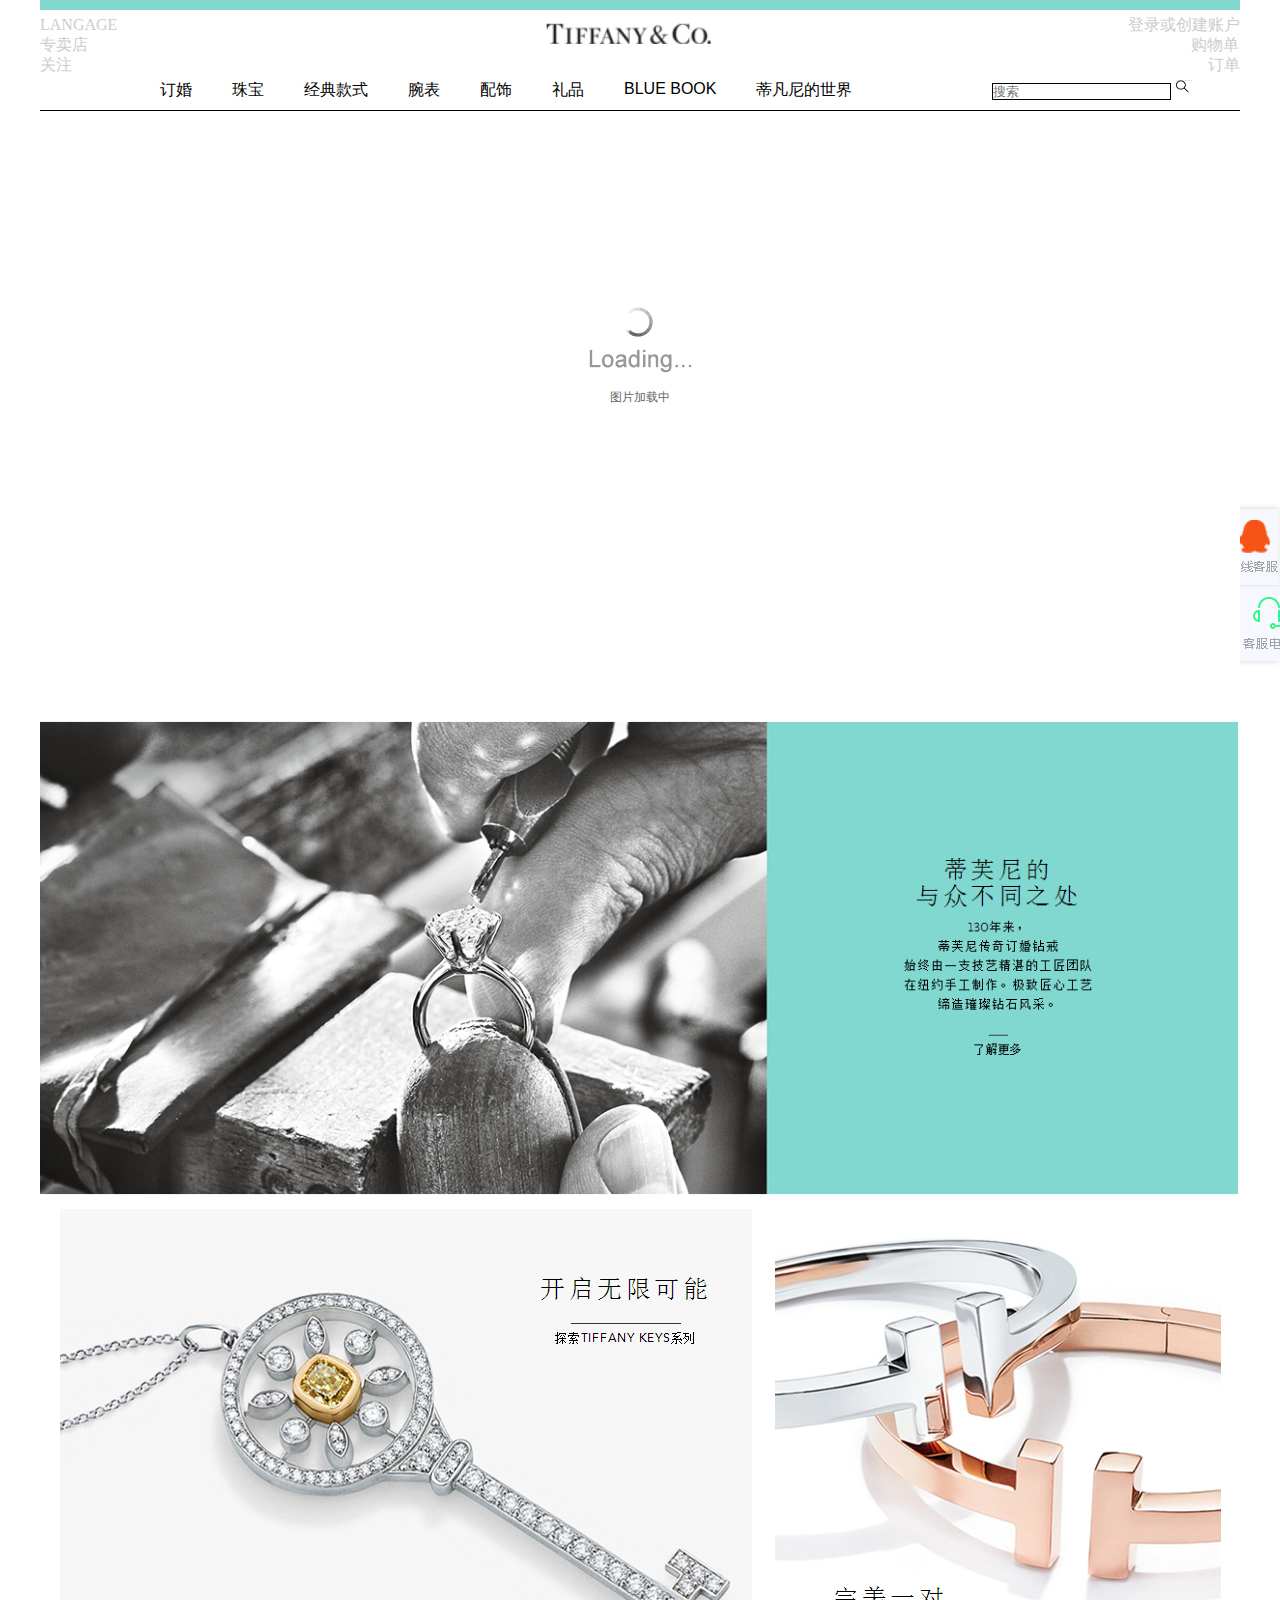
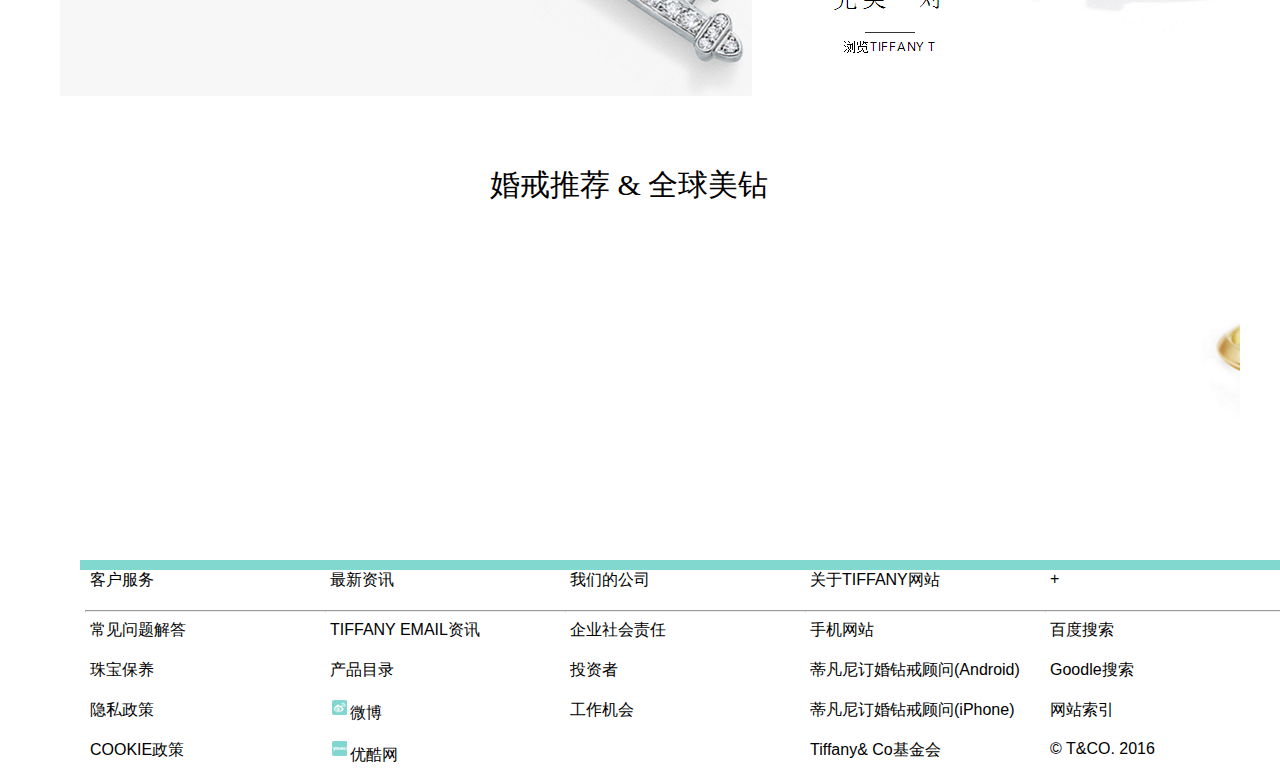
<file: index.html>
<!DOCTYPE html PUBLIC "-//W3C//DTD XHTML 1.0 Transitional//EN" "http://www.w3.org/TR/xhtml1/DTD/xhtml1-transitional.dtd">
<html xmlns="http://www.w3.org/1999/xhtml">
<head>
<meta http-equiv="Content-Type" content="text/html; charset=utf-8" />
<title>首页 | Tiffany & Co.</title>
<link    type="text/css" rel="stylesheet" href="style/first.css"/>
<script src="js/myfocus-2.0.1.min.js" type="text/javascript"></script>
<script src="js/mf-pattern/mF_liquid.js" type="text/javascript"></script>
<link href="js/mf-pattern/mF_liquid.css" type="text/css" rel="sheetstyle"/>
<link href="style/lrtk.css" rel="stylesheet" type="text/css">
<script type="text/javascript" src="js/jquery-1.8.3.min.js"></script>
<script type="text/javascript">
	myFocus.set({
		id:'picbox'
		
		})
function switchMenu(){
	var o=document.getElementById("mm");
	if(o.style.display=="none"){
		o.style.display="block";
		}else{
		o.style.display="none";
		}
		}
 $(function() {
	    $(".btn_top").hide();
		$(".btn_top").live("click",function(){
			$('html, body').animate({scrollTop: 0},300);return false;
		})
		$(window).bind('scroll resize',function(){
			if($(window).scrollTop()<=300){
				$(".btn_top").hide();
			}else{
				$(".btn_top").show();
			}
		})
   })

</script>
</head>

<body>
<div id="ddd">
<div id="top">
	<div id="dfn"></div>
		<a name="top"/>
    	<div id="logo" class="blue" >
                    <ul style="padding:0px;list-style:none;line-height:20px;float:left;">
                     <li><a href="" style=";font-size:16px;color:#CCC;">
                    
                     LANGAGE</a></li>
                     <li><a href="" style="font-size:16px;color:#CCC;";>专卖店</a></li>
                     <li><a href="" style="font-size:16px;color:#CCC;";>关注</a></li>
                    </ul>
                     <a href="first.html" ><img src="images/logo.png"  float="left" style="width:180px height:80px;">
                     </a>
                     <ul style="padding:0px;list-style:none;line-height:20px;float:right;">
                     <li><a href="log.html" onclick="switchMenu()" style="cursor:pointer;margin-left:80px;font-size:16px;color:#CCC;">登录或创建账户</a>
                     
                        
                     </li>
                     <li><a href="shopcar.html" style="margin-left:143px;font-size:16px;color:#CCC;">购物单</a></li>
                     <li><a href="order2.html" style="margin-left:160px;font-size:16px;color:#CCC;">订单</a></li>
                    
                    </ul>
         </div>
        
    	<div id="menu">
    	
   		
                <ul >
    
                <li><a href="">订婚</a></li>
                <li><a href="">珠宝</a></li>
                <li><a href="">经典款式</a></li>
                <li><a href="">腕表</a></li>
                <li><a href="">配饰</a></li>
                <li><a href="">礼品</a></li>
                <li><a href="">BLUE BOOK</a></li>
                <li><a href="" style="margin-right:100px;">蒂凡尼的世界</a></li>   
                <li>
                 <input id="searchInput"  autocomplete="off"  style="border:black solid 1px;padding-bottom:-2px;" name="search" type="text" placeholder="搜索" >
                 <a href="serise.html"><img  src="images/sousuo.png"  width="16" height="16" alt="Search" /></a>
                        
                </li>
                </ul>
    	
    
			</div>
</div>
<div id="main">
	<div id="picbox" class="picture">
    	<div class="loading"><img src="images/loading.gif" alt="图片加载中"/></div>
    	<div class="pic">
    	<ul >
        	<a href=""><li><img src="images/3.jpg" width=1200px;height=550px;/></li></a>
            <a href=""><li><img src="images/8.png" width=1200px;height=550px;/></li></a>
            <a href=""><li><img src="images/1.jpg" width=1200px;height=550px;/></li></a>
            <a href=""><li><img src="images/4.jpg" width=1200px;height=550px;/></li></a>   
        </ul>
        </div>
    </div><br/>
  
     <div id="story">
     	<a href="serise.html"><img src="images/blue.png" width=1200px;/></a>
     </div >
    
   
     <div id="two">
    	<div id="twoleft" >
        	<a href="serise.html"><img src="images/twoleft2.png" /></a>
        </div>
        <div id="tworight">
        	<a href="serise.html"><img src="images/tworight3.png" /></a>
        </div>
    </div>
    <div id="show">
    	<div id="meizuan"><span style="padding-left:450px;/">婚戒推荐 & 全球美钻</span></div>
    	<div id="showmeizuan">
         <marquee direction=’left’;scrollamount=80;onmouseover=stop()>
        	<ul>
              <li>
                	<a href="">
                    	<img src="images/d3.png" height=150px;width=180px;"/>
                        <div class="yangshi">
                        	<p style="color:red"></p>
                            <p></p>
                        </div>
                        
                                                  
                    </a>
                </li>
                
                 <li>
                	<a href="">
                    	<img src="images/d4.png" height=150px;width=200px;"/>
                        <div class="yangshi">
                        	<p style="color:red"></p>
                            <p></p>
                        </div>
                      
                                                  
                    </a>
                </li>
                 <li>
                	<a href="">
                    	<img src="images/d3.png" height=150px;width=200px;/>
                        <div class="yangshi">
                        	<p style="color:red"></p>
                            <p></p>
                        </div>
                        
                                                  
                    </a>
                </li>
                <li>
                	<a href="">
                    	<img src="images/d4.png" height=150px;width=200px; />
                        <div class="yangshi">
                        	<p style="color:red"></p>
                            <p></p>
                        </div>
                        
                                                  
                    </a>
                </li>
                <li>
                	<a href="">
                    	<img src="images/d5.png" height=150px;width=200px;/>
                        <div class="yangshi">
                        	<p style="color:red"></p>
                            <p></p>
                        </div>
                       
                                                  
                    </a>
                </li>
            </ul>
        </marquee>
        </div> 
    </div>
    <div id="grey"></div>
	
</div>
<div id="foot">
	<div id="dfn2"></div>
    <div id="juti">
    <ul>
      <li> 
    	<ul>
       		<li>客户服务</li>
            <hr/>
        	<li><a href="">常见问题解答</a></li>
            <li><a href="">珠宝保养</a></li>
            <li><a href="">隐私政策</a></li>
            <li><a href="">COOKIE政策</a></li>
        
        </ul>
      </li>
      <li>
        <ul>
        	<li>最新资讯</li>
            <hr/>
        	<li><a href="">TIFFANY EMAIL资讯</a></li>
            <li><a href="">产品目录</a></li>
            <li><a href="http://e.weibo.com/tiffanyandco">
            		<img src="images/weibo.png"/><span style="color:#000">微博</span>
            </a></li>
            <li><a href="http://tvs.youku.com/tiffany">
            		<img src="images/youku.png"/><span style="color:#000">优酷网</span>
            </a></li>
        
        </ul>
        </li>
        <li>
        <ul>
       		<li>我们的公司</li>
            <hr/>
        	<li><a href="">企业社会责任</a></li>
            <li><a href="">投资者</a></li>
            <li><a href="">工作机会</a></li>
        
        </ul>
        </li>
        <li>
        <ul>
        	<li>关于TIFFANY网站</li>
            <hr/>
        	<li><a href="">手机网站</a></li>
            <li><a href="">蒂凡尼订婚钻戒顾问(Android)</a></li>
            <li><a href="">蒂凡尼订婚钻戒顾问(iPhone)</a></li>
            <li><a href="">Tiffany& Co基金会 </a></li>
        
        </ul>
       </li>
       <li>
        <ul>
        	<li>+</li>
            <hr/>
        	<li><a href="">百度搜索</a></li>
            <li><a href="">Goodle搜索</a></li>
            <li><a href="">网站索引</a></li>
            <li><a href="">© T&CO. 2016</a></li>
        
        </ul>
    </li>
    </ul>
    
    
   
</div>
</div >

<div class="izl-rmenu">
    <a class="consult" target="_blank"><div class="phone" style="display:none;">010-12345678</div></a>    
    <a href="javascript:void(0)" class="btn_top" style="display: block;"></a>
</div>
<a target="_blank"  href="http://wpa.qq.com/msgrd?v=3&uin=731370231&site=qq&menu=yes" id="udesk-feedback-tab" class="udesk-feedback-tab-left" style="display: block; background-color: black;"></a>
</div>
</body>
</html>
</file>
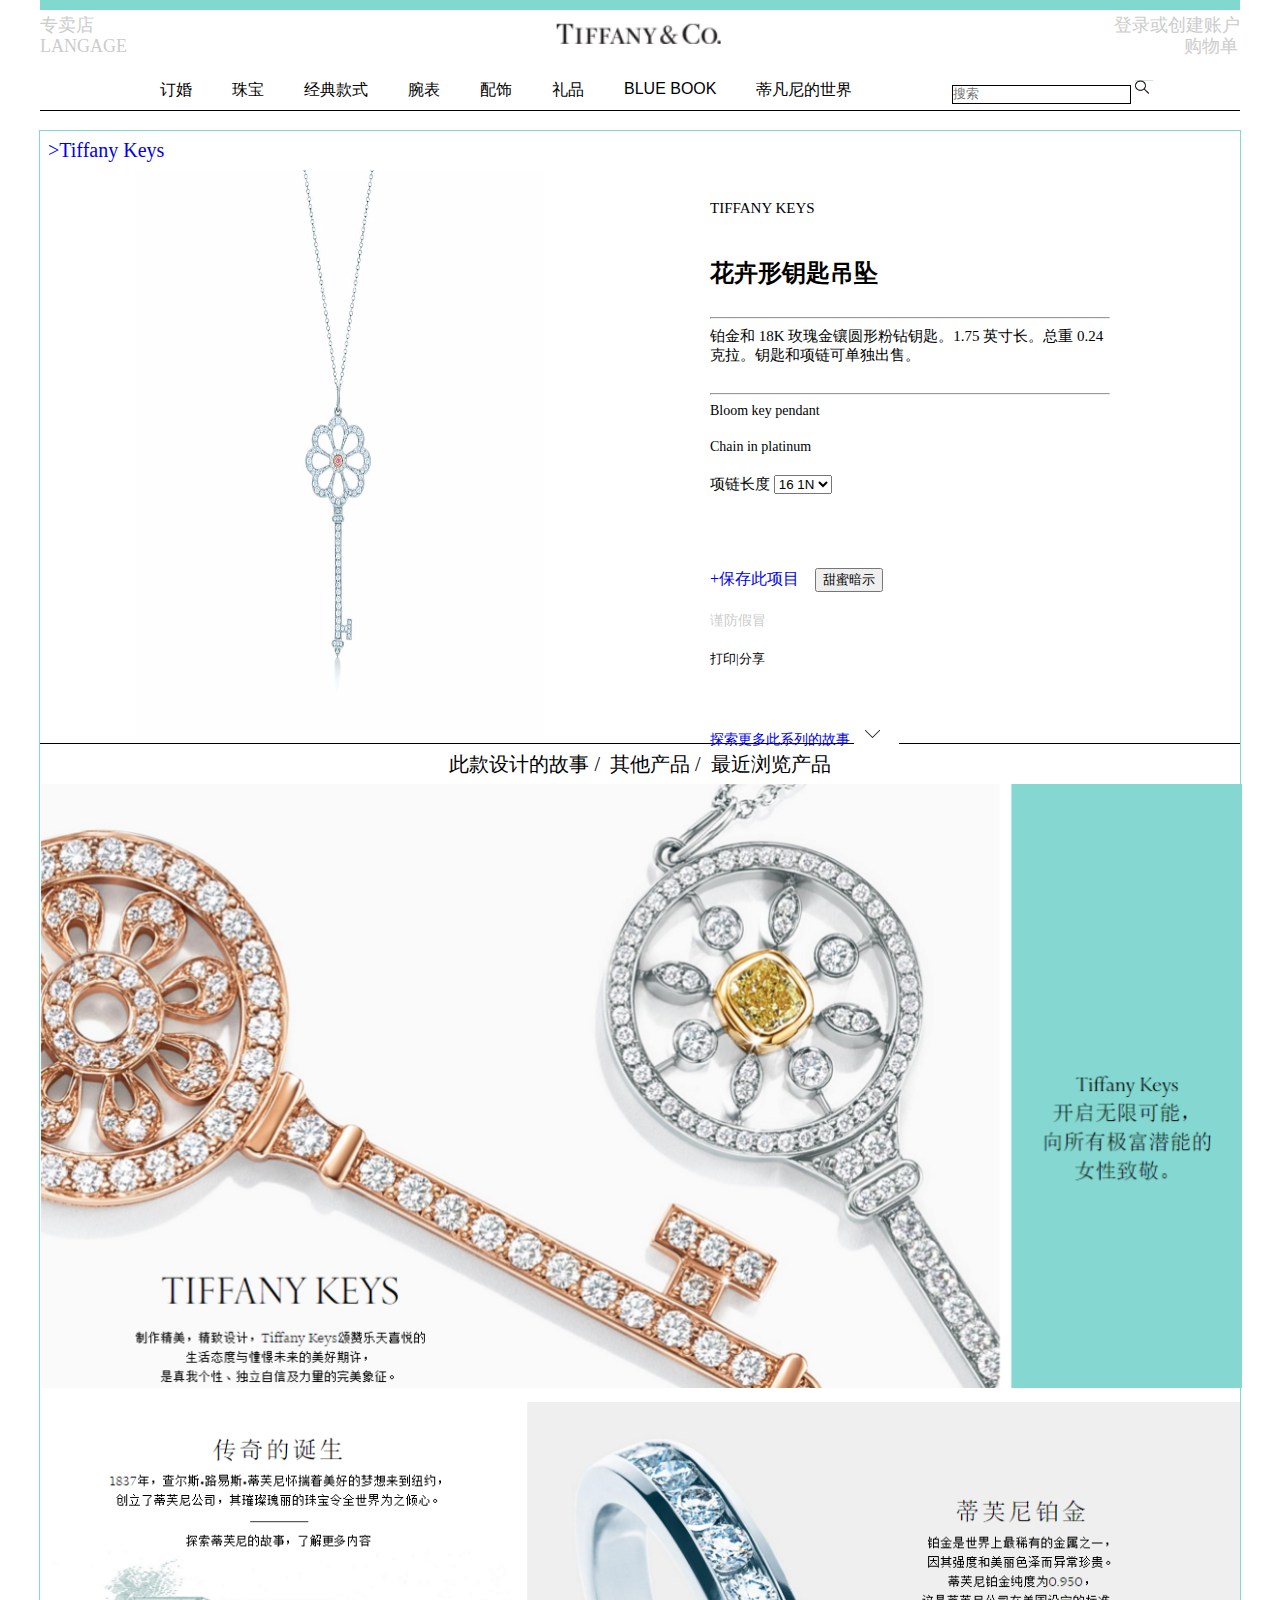
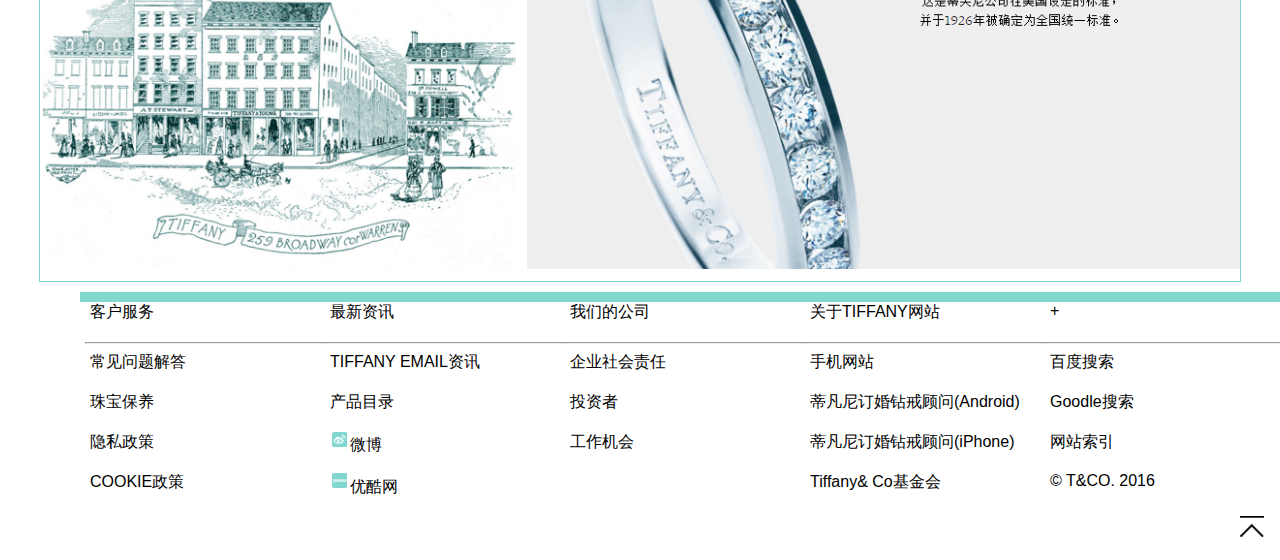
<file: detail.html>
<!DOCTYPE html PUBLIC "-//W3C//DTD XHTML 1.0 Transitional//EN" "http://www.w3.org/TR/xhtml1/DTD/xhtml1-transitional.dtd">
<html xmlns="http://www.w3.org/1999/xhtml">
<head>
<meta http-equiv="Content-Type" content="text/html; charset=utf-8" />
<title>detail</title>
<script language="JavaScript" src="js/mydate.js"></script>
<link type="text/css" rel="stylesheet" href="style/first.css"/>

<style type="text/css">
option{
	padding-right:20px;
	font-size:20px;
	border:red solid 1px;
	}
#oneright p{
	padding-bottom:20px;
	} 
function o(){
			  window.open("http://www.baidu.com","
			  ","width=500,height=100, top=100,left=300,scrollbars=yes,location=no");}

</style>

</head>

<body>
<div id="ddd">
<div id="top" style="margin-bottom:-20px;">
	<div id="dfn"></div>
		<a name="top"/>
    	<div id="logo" class="blue">
        <ul style="padding:0px;list-style:none;line-height:20px;float:left;">
         <li><a href="" style=";font-size:18px;color:#CCC;">
        
         专卖店</a></li>
		 <li><a href="" style="font-size:18px;color:#CCC;";>LANGAGE</a></li>
		</ul>
         <a href="index.html" ><img src="images/logo.png"  float="left" style="width:180px height:80px;">
         </a>
         <ul style="padding:0px;list-style:none;line-height:20px;float:right;">
         <li><a href="" style="font-size:18px;color:#CCC;">登录或创建账户</a></li>
		 <li><a href="" style="margin-left:70px;font-size:18px;color:#CCC;">购物单</a></li>
		</ul>
    </div>
        
    	<div id="menu">
    	
   		 <ul>
    		<li><a href="">订婚</a>
            <!-- <div id="xiala">
            	<div id="menuleft">
                	<ul>
                    	<li><a href="">aaa</a></li>
                        <li><a href="">aaa</a></li>
                        <li><a href="">aaa</a></li>
                        <li><a href="">aaa</a></li>
                        <li><a href="">aaa</a></li>
                    
                    </ul>
                
                
                </div>
                <div id="menuright"></div>
            	</div>-->
            </li>
        	<li><a href="">珠宝</a></li>
        	<li><a href="">经典款式</a></li>
        	<li><a href="">腕表</a></li>
        	<li><a href="">配饰</a></li>
        	<li><a href="">礼品</a></li>
        	<li><a href="">BLUE BOOK</a></li>
        	<li><a href="" style="margin-right:100px;">蒂凡尼的世界</a></li>   
    	</ul>
   
    	
	
						
				<div id="searchrr"  >
                    <a href="#" class="cleartext"></a>					
                    <input id="searchInput"  autocomplete="off"  style="padding-bottom:2px;border:black solid 1px;" name="search" type="text" placeholder="搜索" >
                    <img src="images/sousuo.png"  width="18" height="18" alt="Search" />
                    
					
                    

				</div>
                	

						
								
                      
		</div>
        
  </div>
</div>
<div id="reg" style="width:1200px;height:1750px;margin:0 auto;border:#81D8CF solid 1px;">
<p style="font-size:20px;margin:8px;">
		<a href="serise.html">&gt;Tiffany Keys</a>
</p>
		<div id="one" style="width:1200px;height:573px;margin:0 auto;border-bottom:black solid 1px;">
        	<a href="images/good1.png">	<img src="images/good1.png" width=600px height=570px;/></a>
                <div id="oneright" style="float:right;height:540px;width:400px;margin-top:30px;margin-right:130px;">
                	<p style="font-size:15px;">TIFFANY KEYS</p>
                    <p><h2>花卉形钥匙吊坠</h2></p>
                    <hr/>
                    <p style="font-size:15px;">铂金和 18K 玫瑰金镶圆形粉钻钥匙。1.75 英寸长。总重 0.24 克拉。钥匙和项链可单独出售。 </p>
                    <hr/>
                    <p style="font-size:14px;">Bloom key pendant </p>
                    <p style="font-size:14px;">Chain in platinum </p>
                    <p style="font-size:15px;">项链长度 
                         <select id="s1"> 
                            <option value="1">16 1N</option> 
                            <option value="2">18 1N</option> 
                            <option value="3">20 1N</option> 
                            <option value="4">24 1N</option>
                            <option value="5">30 1N</option> 
                            <option value="6">36 1N</option> 
                          </select> 
                    </p>
                    <br/><br/><br/>
                    <p>
                    <span><a href="shopcar.html">+保存此项目</a></span>&nbsp;&nbsp;&nbsp;
                    <span><a href="https://mail.qq.com/cgi-bin/loginpage" ><button onclick="o()">甜蜜暗示</button></a></span>
                    </p>
                    <p style="font-size:14px;color:#CCC">谨防假冒</p>
                    <p style="font-size:13px;">打印|分享</p><br/><br/>
                    <p style="font-size:14px"><a href="#story">
                    探索更多此系列的故事 <img src="images/xiala.png"/></a></p>
                     
                </div>
        </div>
		<div id="two" style="width:1200px;height:645px;margin:0 auto;">
        	<p style="height:40px;line-height:40px;text-align:center;font-size:20px;margin:0 auto;"><a name="story"></a>
          
            <a href="">此款设计的故事&nbsp;/&nbsp;</a>
            <a href="">其他产品&nbsp;/&nbsp;</a>
            <a href="">最近浏览产品</a>
           
            
            </p>
            <img src="images/two.png"/ width=1202px;height:571px>
        </div>
		<div id="three" style="width:1200px;height:480px;margin:0 auto;">
        	<p style="height:13px "></p>
            <a href="http://www.tiffany.cn/WorldOfTiffany/TiffanyStory/default.aspx?&lppromo=RPT26"><img src="images/three.png" / width="1200";height="400"></a>
       
        </div>

	
</div>
<div id="foot">
	<div id="dfn2"></div>
    <div id="juti">
    <ul>
      <li> 
    	<ul>
       		<li>客户服务</li>
            <hr/>
        	<li><a href="">常见问题解答</a></li>
            <li><a href="">珠宝保养</a></li>
            <li><a href="">隐私政策</a></li>
            <li><a href="">COOKIE政策</a></li>
        
        </ul>
      </li>
      <li>
        <ul>
        	<li>最新资讯</li>
            <hr/>
        	<li><a href="">TIFFANY EMAIL资讯</a></li>
            <li><a href="">产品目录</a></li>
            <li><a href="http://e.weibo.com/tiffanyandco">
            		<img src="images/weibo.png"/><span style="color:#000">微博</span>
            </a></li>
            <li><a href="http://tvs.youku.com/tiffany">
            		<img src="images/youku.png"/><span style="color:#000">优酷网</span>
            </a></li>
        
        </ul>
        </li>
        <li>
        <ul>
       		<li>我们的公司</li>
            <hr/>
        	<li><a href="">企业社会责任</a></li>
            <li><a href="">投资者</a></li>
            <li><a href="">工作机会</a></li>
        
        </ul>
        </li>
        <li>
        <ul>
        	<li>关于TIFFANY网站</li>
            <hr/>
        	<li><a href="">手机网站</a></li>
            <li><a href="">蒂凡尼订婚钻戒顾问(Android)</a></li>
            <li><a href="">蒂凡尼订婚钻戒顾问(iPhone)</a></li>
            <li><a href="">Tiffany& Co基金会 </a></li>
        
        </ul>
       </li>
       <li>
        <ul>
        	<li>+</li>
            <hr/>
        	<li><a href="">百度搜索</a></li>
            <li><a href="">Goodle搜索</a></li>
            <li><a href="">网站索引</a></li>
            <li><a href="">© T&CO. 2016</a></li>
        
        </ul>
    </li>
    </ul>
    
    
   
</div>
</div >
<div id="mao" style="float:right;"><a href="#top"/><img src="images/fanhui.png" ></div>
</body>
</html>
</file>
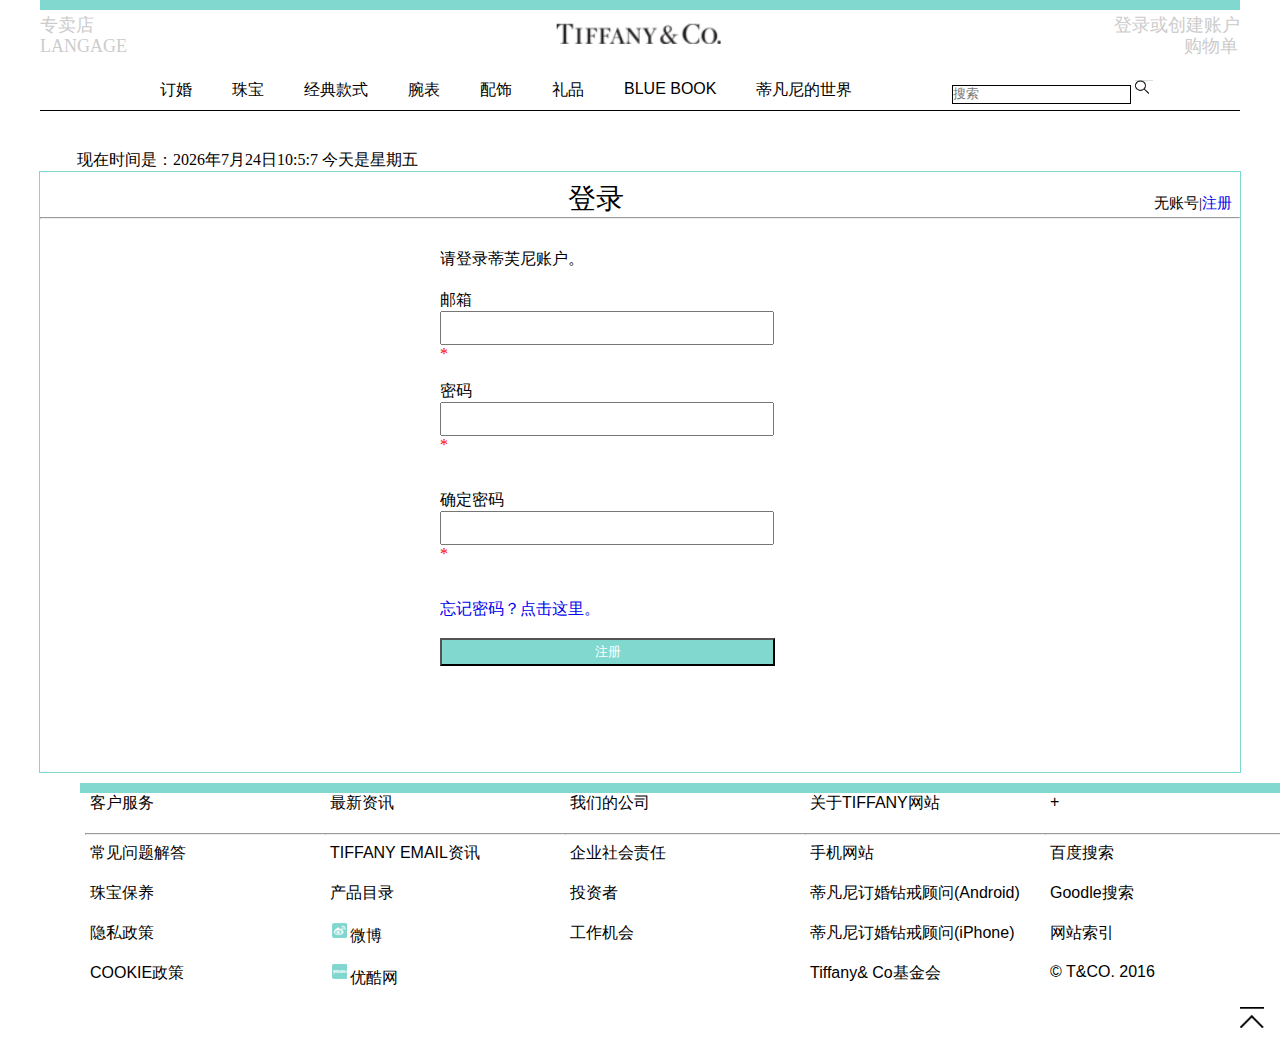
<file: log.html>
<!DOCTYPE html PUBLIC "-//W3C//DTD XHTML 1.0 Transitional//EN" "http://www.w3.org/TR/xhtml1/DTD/xhtml1-transitional.dtd">
<html xmlns="http://www.w3.org/1999/xhtml">
<head>
<meta http-equiv="Content-Type" content="text/html; charset=utf-8" />
<title>登录</title>
<script language="JavaScript" src="js/mydate.js"></script>
<link type="text/css" rel="stylesheet" href="style/first.css"/>
<script type="text/javascript">
		function toRed(o){
			o.style.borderColor="#ff0000";
			}
		function toGrey(o){
			o.style.borderColor="#cccccc";
			}
		function checkForm(){
			if(checkUserPass()&&checkEmail()){
				return true;
			}		
			return false;
			}
		function checkUserName(){
			var userName = document.form.userName;
			var userNameError = document.getElementById("userNameError");
			userNameError.innerHTML = "";
			if(userName.value==""||userName.value=="请输入用户名"){
			
			userNameError.innerHTML = "<span style=\"color:#ff0000;\">用户名不能为空！</span>";
			return false;
		}
		var reg=/[^0-9]$/;
		if(!userName.value.match(reg)){
			userNameError.innerHTML = "<span style=\"color:#ff0000;\">用户名不能出现数字</span>";
			return false;
			}
		return true;
	}
		function checkUserdName(){
			var userdName = document.form.userName;
			var userNamedError = document.getElementById("userdNameError");
			userNamedError.innerHTML = "";
			if(userdName.value==""||userdName.value=="请输入用户名"){
			
			userdNameError.innerHTML = "<span style=\"color:#ff0000;\">姓氏不能为空！</span>";
			return false;
		}
			return true;}
		function checkUserPass(){
		var userPass = document.form.userPass;	
		var rePass = document.form.rePass;
		var userPassError = document.getElementById("userPassError");
		var rePassError = document.getElementById("rePassError");
		userPassError.innerHTML = "";
		rePassError.innerHTML = "";
		if(userPass.value==""||userPass.value=="请输入密码（6-12位）"){
			userPassError.innerHTML = "<span style=\"color:#ff0000;\">密码不能为空！</span>";
			return false;
		}
		if(userPass.value.length<6||userPass.value.length>12){
			userPassError.innerHTML = "<span style=\"color:#ff0000;\">密码长度应为6-12位！</span>";
			return false;
		}
		if(userPass.value!=rePass.value){
			
			rePassError.innerHTML = "<span style=\"color:#ff0000;\">两次输入的密码不相同！</span>";
			return false;
		}
		return true;
	}		
		function checkEmail(){
			var email = document.form.email;
			var emailError = document.getElementById("emailError");
			emailError.innerHTML = "";
			if(email.value==""){
				emailError.innerHTML = "<span style=\"color:#ff0000;\">Email不能为空！</span>";
				return false;
		}	
			var reg = /^\w+([-+.]\w+)*@\w+([-.]\w+)*\.\w+([-.]\w+)*$/;
			if(!email.value.match(reg)){
			emailError.innerHTML = "<span style=\"color:#ff0000;\">Email格式非法！</span>";
			email.select();
			return false;
		}
			return true;
	}
		function time(){
		var now=new Date();
		var year=now.getFullYear();
		var month=now.getMonth()+1;
		var date=now.getDate();
		var hour=now.getHours();
		var minute=now.getMinutes();
		var second=now.getSeconds();
		var day=now.getDay();
		if(hour>12){
			hour=hour-12;
			}
		switch(day){
			case 1:
			 	day="星期一";
				break;
			case 2:
			 	day="星期二";
				break;
			case 3:
			 	day="星期三";
				break;
			case 4:
			 	day="星期四";
				break;
			case 5:
			 	day="星期五";
				break;
			case 6:
			 	day="星期六";
				break;
			default:
				day="星期日";
			}
			
				
			var time="现在时间是："+year+"年"+month+"月"+date+"日"+hour+
						":"+minute+":"+second+"&nbsp;"+"今天是"+day;
						
			
		document.getElementById("s").innerHTML=time;
			
			//window.setTimeout("time()",1000);
			window.setInterval("time()","1000");}
</script>
</head>

<body onload="time()">
<div id="ddd">
<div id="top" >
	<div id="dfn"></div>
		<a name="top"/>
    	<div id="logo" class="blue" >
        <ul style="padding:0px;list-style:none;line-height:20px;float:left;">
         <li><a href="" style=";font-size:18px;color:#CCC;">
        
         专卖店</a></li>
		 <li><a href="" style="font-size:18px;color:#CCC;";>LANGAGE</a></li>
		</ul>
         <a href="index.html" ><img src="images/logo.png"  float="left" style="width:180px height:80px;">
         </a>
         <ul style="padding:0px;list-style:none;line-height:20px;float:right;">
         <li><a href="" style="font-size:18px;color:#CCC;">登录或创建账户</a></li>
		 <li><a href="shopcar.html" style="margin-left:70px;font-size:18px;color:#CCC;">购物单</a></li>
		</ul>
    </div>
        
    	<div id="menu">
    	
   		 <ul>
    		<li><a href="">订婚</a>
            
            </li>
        	<li><a href="">珠宝</a></li>
        	<li><a href="">经典款式</a></li>
        	<li><a href="">腕表</a></li>
        	<li><a href="">配饰</a></li>
        	<li><a href="">礼品</a></li>
        	<li><a href="">BLUE BOOK</a></li>
        	<li><a href="" style="margin-right:100px;">蒂凡尼的世界</a></li>   
    	</ul>
   
    	
	
						
				<div id="searchrr"  >
                    <a href="#" class="cleartext"></a>					
                    <input id="searchInput"  autocomplete="off"  style="padding-bottom:2px;border:black solid 1px;" name="search" type="text" placeholder="搜索" >
                    <a href="serise.html"><img src="images/sousuo.png"  width="18" height="18" alt="Search" /></a>
                    
					
                    

				</div>
                	

						
								
                      
		</div>
        
  </div>
  <div id="s" style="padding-left:77px;padding-top:-30px;">   </div>
</div>

<div id="reg" style="width:1200px;height:600px;margin:0 auto;border:#81D8CF solid 1px;">
        <p style="padding-left:520px;font-size:28px;margin:8px;">登录
            <span style="padding-left:523px;font-size:15px">无账号|<a href="reg.html" >注册</a></span>
        </p>
           
		<hr style="margin-top:-9px;"/>
		<div id="regg" style="width:400px;height:700px;margin:0 auto;margin-top:30px;">
            <span>请登录蒂芙尼账户。</span>
                <form action="first.html" name="form" onsubmit="return checkForm()" method="post" style="margin-top:20px;">
                <table>
                    
                        
               
                 	邮箱<br/>
                      <input type="text" name="email" class="text" onmouseover="toRed(this)" onmouseout="toGrey(this)" onblur="checkEmail()" style="width:330px;height:30px;"/>
                        <div id="emailError"><span style="color:#ff0000">*</span></div>
                         <br/>     
                	密码<br/>
                    	<input type="password" name="userPass" class="text" onmouseover="toRed(this)" onmouseout="toGrey(this)" onblur="checkUserPass()" style="width:330px;height:30px;"/>
    					<div id="userPassError"><span style="color:#ff0000">*</span></div>  <br/><br/>  
                    确定密码<br/>
                    	<input type="password" name="rePass" class="text" onmouseover="toRed(this)" onmouseout="toGrey(this)" onblur="checkUserPass()" style="width:330px;height:30px;"/>
                        <div id="rePassError"><span style="color:#ff0000">*</span></div>
                        <br/><br/> 
                     <a href="first.html">忘记密码？点击这里。</a>
                     	<br/><br/> 
                 	<input type="submit" value="注册" style="width:335px;height:28px;background-color:#81D8CF;color:white;"/>
           				 	<br/><br/>
                   
        </table>            
    </form>

	</div>
	
</div>
<div id="foot">
	<div id="dfn2"></div>
    <div id="juti">
    <ul>
      <li> 
    	<ul>
       		<li>客户服务</li>
            <hr/>
        	<li><a href="">常见问题解答</a></li>
            <li><a href="">珠宝保养</a></li>
            <li><a href="">隐私政策</a></li>
            <li><a href="">COOKIE政策</a></li>
        
        </ul>
      </li>
      <li>
        <ul>
        	<li>最新资讯</li>
            <hr/>
        	<li><a href="">TIFFANY EMAIL资讯</a></li>
            <li><a href="">产品目录</a></li>
            <li><a href="http://e.weibo.com/tiffanyandco">
            		<img src="images/weibo.png"/><span style="color:#000">微博</span>
            </a></li>
            <li><a href="http://tvs.youku.com/tiffany">
            		<img src="images/youku.png"/><span style="color:#000">优酷网</span>
            </a></li>
        
        </ul>
        </li>
        <li>
        <ul>
       		<li>我们的公司</li>
            <hr/>
        	<li><a href="">企业社会责任</a></li>
            <li><a href="">投资者</a></li>
            <li><a href="">工作机会</a></li>
        
        </ul>
        </li>
        <li>
        <ul>
        	<li>关于TIFFANY网站</li>
            <hr/>
        	<li><a href="">手机网站</a></li>
            <li><a href="">蒂凡尼订婚钻戒顾问(Android)</a></li>
            <li><a href="">蒂凡尼订婚钻戒顾问(iPhone)</a></li>
            <li><a href="">Tiffany& Co基金会 </a></li>
        
        </ul>
       </li>
       <li>
        <ul>
        	<li>+</li>
            <hr/>
        	<li><a href="">百度搜索</a></li>
            <li><a href="">Goodle搜索</a></li>
            <li><a href="">网站索引</a></li>
            <li><a href="">© T&CO. 2016</a></li>
        
        </ul>
    </li>
    </ul>
    
    
   
</div>
</div >
<div id="mao" style="float:right;"><a href="#top"/><img src="images/fanhui.png" ></div>
</body>
</html>
</file>
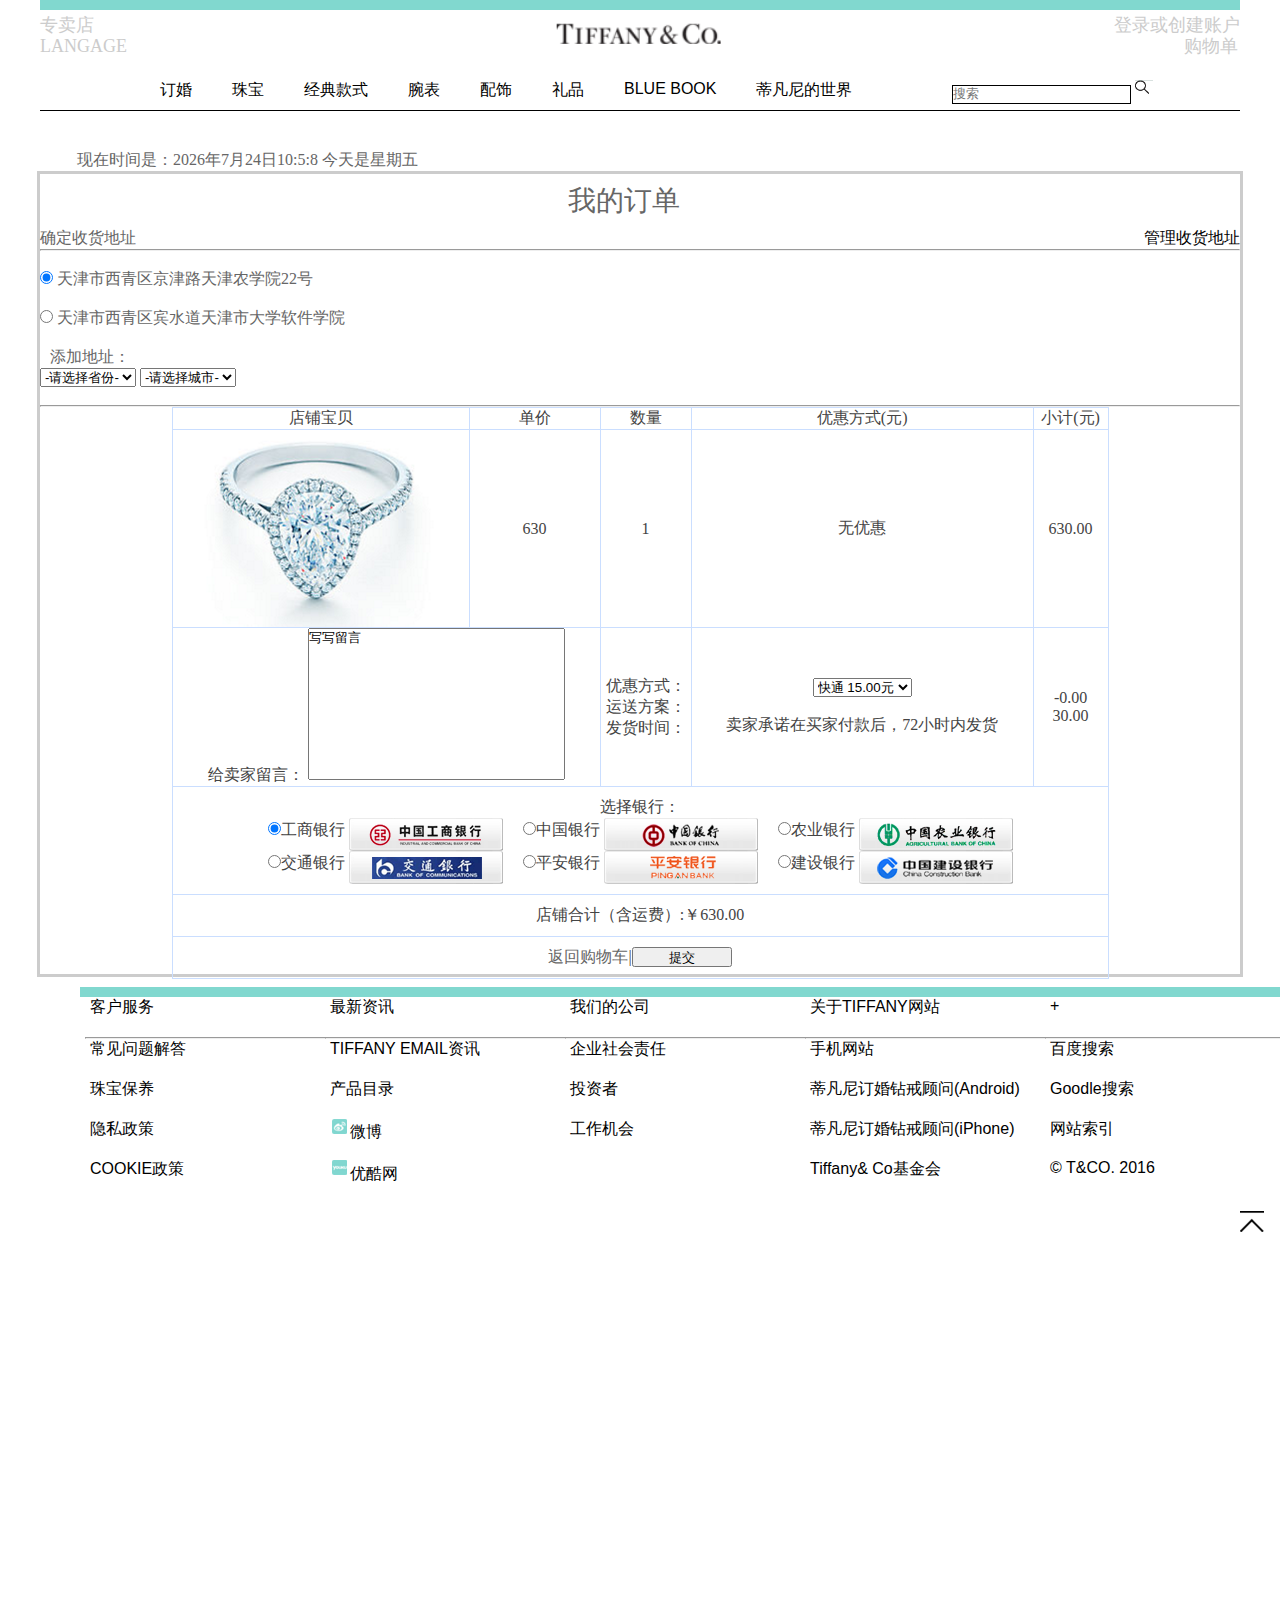
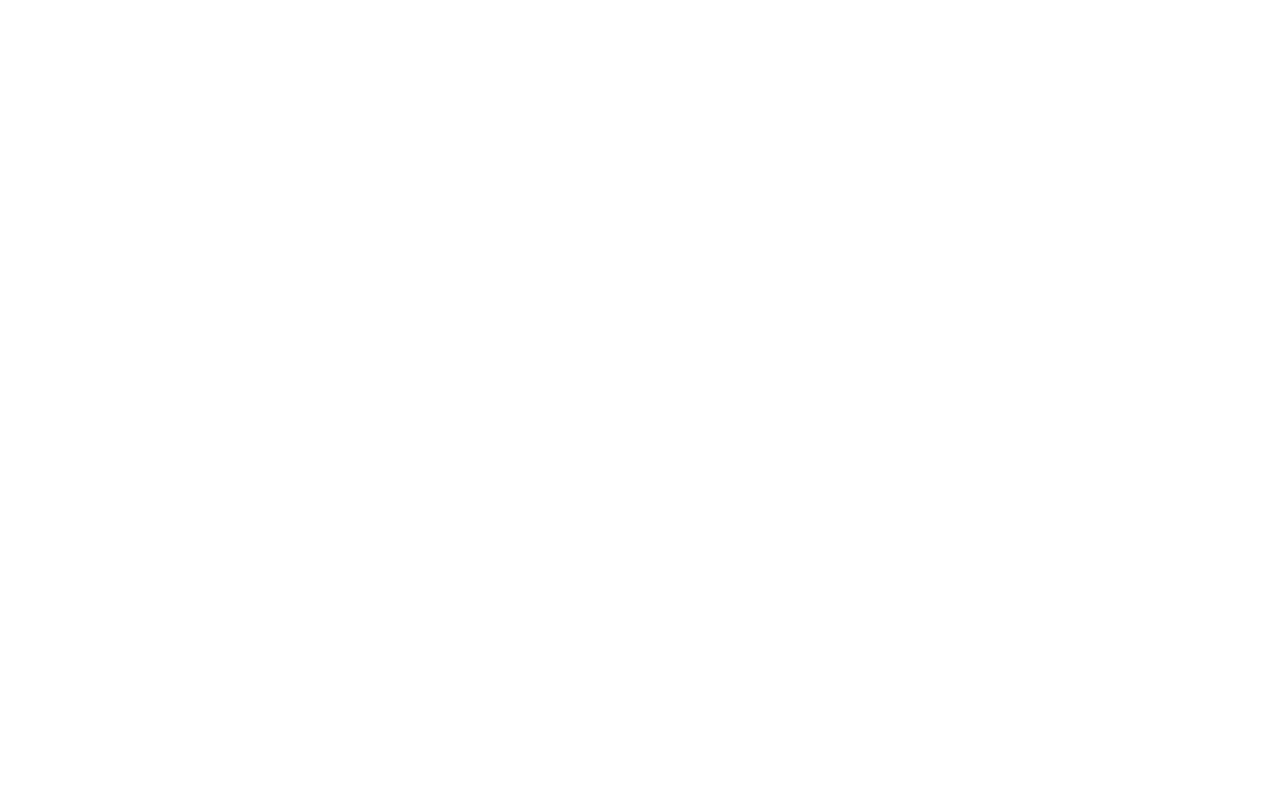
<file: order.html>
<!DOCTYPE html PUBLIC "-//W3C//DTD XHTML 1.0 Transitional//EN" "http://www.w3.org/TR/xhtml1/DTD/xhtml1-transitional.dtd">
<html xmlns="http://www.w3.org/1999/xhtml">
<head>
<meta http-equiv="Content-Type" content="text/html; charset=utf-8" />
<title>订单</title>
<link rel="stylesheet" href="style/style.css"/>
<script language="JavaScript" src="js/mydate.js"></script>
<link type="text/css" rel="stylesheet" href="style/first.css"/>
<style type="text/css">

#bottom{
	width:200px;
	height:40px;
	padding-right:80px;
	}
#top2{
	width:400px;
	height:100px;
	margin-left:660px;
	}


</style>
<script type="text/javascript">
	function changeCity(){
		var province = document.getElementById("province");
		var city = document.getElementById("city");
		var option1, option2;
		switch(province.value){
			case "tianjin":
				option1 = new Option("和平区","heping");
				option2 = new Option("南开区","nankai");
				break;
			case "beijing":
				option1 = new Option("朝阳区","chaoyang");
				option2 = new Option("海淀区","haidian");
				break;
			case "hebei":
				option1 = new Option("石家庄市","shijiazhuang");
				option2 = new Option("沧州","cangzhou");
				break;
		}
		city.options.length = 1;
		//city.options.add(new Option("-请选择城市-",null));
		city.options.add(option1);
		city.options.add(option2);
	}
		function time(){
		var now=new Date();
		var year=now.getFullYear();
		var month=now.getMonth()+1;
		var date=now.getDate();
		var hour=now.getHours();
		var minute=now.getMinutes();
		var second=now.getSeconds();
		var day=now.getDay();
		if(hour>12){
			hour=hour-12;
			}
		switch(day){
			case 1:
			 	day="星期一";
				break;
			case 2:
			 	day="星期二";
				break;
			case 3:
			 	day="星期三";
				break;
			case 4:
			 	day="星期四";
				break;
			case 5:
			 	day="星期五";
				break;
			case 6:
			 	day="星期六";
				break;
			default:
				day="星期日";
			}
			
				
			var time="现在时间是："+year+"年"+month+"月"+date+"日"+hour+
						":"+minute+":"+second+"&nbsp;"+"今天是"+day;
						
			
		document.getElementById("s").innerHTML=time;
			
			//window.setTimeout("time()",1000);
			window.setInterval("time()","1000");}


</script>
</head>

<body onload="time()">
<div id="ddd">
<div id="top">
	<div id="dfn"></div>
		<a name="top"/>
    	<div id="logo" class="blue">
        <ul style="padding:0px;list-style:none;line-height:20px;float:left;">
         <li><a href="" style=";font-size:18px;color:#CCC;">
        
         专卖店</a></li>
		 <li><a href="" style="font-size:18px;color:#CCC;";>LANGAGE</a></li>
		</ul>
         <a href="index.html" ><img src="images/logo.png"  float="left" style="width:180px height:80px;">
         </a>
         <ul style="padding:0px;list-style:none;line-height:20px;float:right;">
         <li><a href="log.html" style="font-size:18px;color:#CCC;">登录或创建账户</a></li>
		 <li><a href="serise.html" style="margin-left:70px;font-size:18px;color:#CCC;">购物单</a></li>
		</ul>
    </div>
        
    	<div id="menu">
    	
   		 <ul>
    		<li><a href="">订婚</a>
            <!-- <div id="xiala">
            	<div id="menuleft">
                	<ul>
                    	<li><a href="">aaa</a></li>
                        <li><a href="">aaa</a></li>
                        <li><a href="">aaa</a></li>
                        <li><a href="">aaa</a></li>
                        <li><a href="">aaa</a></li>
                    
                    </ul>
                
                
                </div>
                <div id="menuright"></div>
            	</div>-->
            </li>
        	<li><a href="">珠宝</a></li>
        	<li><a href="">经典款式</a></li>
        	<li><a href="">腕表</a></li>
        	<li><a href="">配饰</a></li>
        	<li><a href="">礼品</a></li>
        	<li><a href="">BLUE BOOK</a></li>
        	<li><a href="" style="margin-right:100px;">蒂凡尼的世界</a></li>   
    	</ul>
   
    	
	
						
				<div id="searchrr"  >
                    <a href="#" class="cleartext"></a>					
                    <input id="searchInput"  autocomplete="off"  style="padding-bottom:2px;border:black solid 1px;" name="search" type="text" placeholder="搜索" >
                    <img src="images/sousuo.png"  width="18" height="18" alt="Search" />
                    
					
                    

				</div>
                	

						
								
                      
		</div>
        
  </div>
   <div id="s" style="padding-left:77px;padding-top:-30px;">   </div>
</div>
<div id="reg" style="width:1200px;height:800px;margin:0 auto;border:#CCC solid 3px;">
    <p style="padding-left:520px;font-size:28px;margin:8px;">我的订单
    </p>
    
		<div id="place">  
        	<span>确定收货地址</span>
        	<span style="float:right;"><a href="">管理收货地址</a></span><hr style="color:grey"/>
        </div><br/>
           	 <input type="radio" name="place" id="place-1" checked="checked" value="2">
             <label for="place-1">天津市西青区京津路天津农学院22号</label><br/><br/>
             <input type="radio" name="place" id="place-2"  value="2">
             <label for="place-2">天津市西青区宾水道天津市大学软件学院</label><br/><br/>
             <span style="padding-left:10px;">添加地址：
          	 <form>
                       <select name="province" id="province" onchange="changeCity()">
                            <option>-请选择省份-</option>
                            <option value="tianjin">天津市</option>
                            <option value="beijing">北京市</option>
                            <option value="hebei">河北省</option>
                        </select>
                        <select name="city" id="city">
                            <option>-请选择城市-</option>
                        </select>
                    </form><br/>
             </span><hr/>
       
		<div id="main" ;margin-top:20px;width:1200px;height:600px;">
        <table style="margin:0 auto;">
        	<tr>
            	<td colspan="2">店铺宝贝</td>
                <td>单价</td>
                <td>数量</td>
                <td>优惠方式(元)</td>
                <td>小计(元)</td>
            </tr>
            
            <tr >
            	<td colspan="2">
                <img src="images/d5.png">
                
            	<span style="-margin-top:100px;"></span>
                
                </td>
                <td class="price">630</td>
                <td class="count">1</td>     
                <td class="youhui">无优惠</td>
                <td class="sun">630.00</td>
            
            
            </tr>
            <tr>
                <td colspan="3">
                给卖家留言：
               <textarea type="text" name="jieshao" rows="10" cols="30">写写留言</textarea></td>
                
                </td>
            	<td>
                    <p>优惠方式：</p>
                    <p>运送方案：</p>
                    <p>发货时间：</p>
            	</td>
            	<td>
                    <p></p>
                    <p> 
                    <select name="pro">
                          <option value="kuaitong" selected="selected">快通 15.00元</option>
                          <option value="shentong">申通10.00元</option>
                          <option value="yunda">韵达15.00元</option>
                     </select>
            
                        </p><br/>
                        <p >卖家承诺在买家付款后，72小时内发货</p>
            	</td>
                <td>
                        <p>-0.00</p>
                        <p>30.00</p>
                
                </td>     
            </tr>
           
            <tr>
            	<td colspan="6" style="padding-top:10px;padding-bottom:10px; ">
                <p>
							选择银行：<br/>
							<input type="radio" name="pd_FrpId" value="ICBC-NET-B2C" checked="checked"/>工商银行
							<img src="bank_img/icbc.bmp" align="middle"/>&nbsp;&nbsp;&nbsp;&nbsp;
							<input type="radio" name="pd_FrpId" value="BOC-NET-B2C"/>中国银行
							<img src="bank_img/bc.bmp" align="middle"/>&nbsp;&nbsp;&nbsp;&nbsp;
							<input type="radio" name="pd_FrpId" value="ABC-NET-B2C"/>农业银行
							<img src="bank_img/abc.bmp" align="middle"/>
							<br/>
							<input type="radio" name="pd_FrpId" value="BOCO-NET-B2C"/>交通银行
							<img src="bank_img/bcc.bmp" align="middle"/>&nbsp;&nbsp;&nbsp;&nbsp;
							<input type="radio" name="pd_FrpId" value="PINGANBANK-NET"/>平安银行
							<img src="bank_img/pingan.bmp" align="middle"/>&nbsp;&nbsp;&nbsp;&nbsp;
							<input type="radio" name="pd_FrpId" value="CCB-NET-B2C"/>建设银行
							<img src="bank_img/ccb.bmp" align="middle"/>
							<br/>
							
						</p>
                
             </td>
            </tr>
              <tr>
            	<td colspan="6" style="padding-top:10px;padding-bottom:10px; ">
            	店铺合计（含运费）:￥630.00</td>
            </tr>
            <tr>
            	<td colspan="6" style="padding-top:10px;padding-bottom:10px; ">
            	 <a href="shopcar.html" >返回购物车</a>|<input type="button" style="width:100px;height:20px" value="提交">
            </tr>
        </table>
       
            
       </div>

	</div>
	
  
</div>
    

</div>
<div id="foot">
	<div id="dfn2"></div>
    <div id="juti">
    <ul>
      <li> 
    	<ul>
       		<li>客户服务</li>
            <hr/>
        	<li><a href="">常见问题解答</a></li>
            <li><a href="">珠宝保养</a></li>
            <li><a href="">隐私政策</a></li>
            <li><a href="">COOKIE政策</a></li>
        
        </ul>
      </li>
      <li>
        <ul>
        	<li>最新资讯</li>
            <hr/>
        	<li><a href="">TIFFANY EMAIL资讯</a></li>
            <li><a href="">产品目录</a></li>
            <li><a href="http://e.weibo.com/tiffanyandco">
            		<img src="images/weibo.png"/><span style="color:#000">微博</span>
            </a></li>
            <li><a href="http://tvs.youku.com/tiffany">
            		<img src="images/youku.png"/><span style="color:#000">优酷网</span>
            </a></li>
        
        </ul>
        </li>
        <li>
        <ul>
       		<li>我们的公司</li>
            <hr/>
        	<li><a href="">企业社会责任</a></li>
            <li><a href="">投资者</a></li>
            <li><a href="">工作机会</a></li>
        
        </ul>
        </li>
        <li>
        <ul>
        	<li>关于TIFFANY网站</li>
            <hr/>
        	<li><a href="">手机网站</a></li>
            <li><a href="">蒂凡尼订婚钻戒顾问(Android)</a></li>
            <li><a href="">蒂凡尼订婚钻戒顾问(iPhone)</a></li>
            <li><a href="">Tiffany& Co基金会 </a></li>
        
        </ul>
       </li>
       <li>
        <ul>
        	<li>+</li>
            <hr/>
        	<li><a href="">百度搜索</a></li>
            <li><a href="">Goodle搜索</a></li>
            <li><a href="">网站索引</a></li>
            <li><a href="">© T&CO. 2016</a></li>
        
        </ul>
    </li>
    </ul>
    
    
   
</div>
</div >
<div id="mao" style="float:right;"><a href="#top"/><img src="images/fanhui.png" ></div>
</body>
</html>
</file>
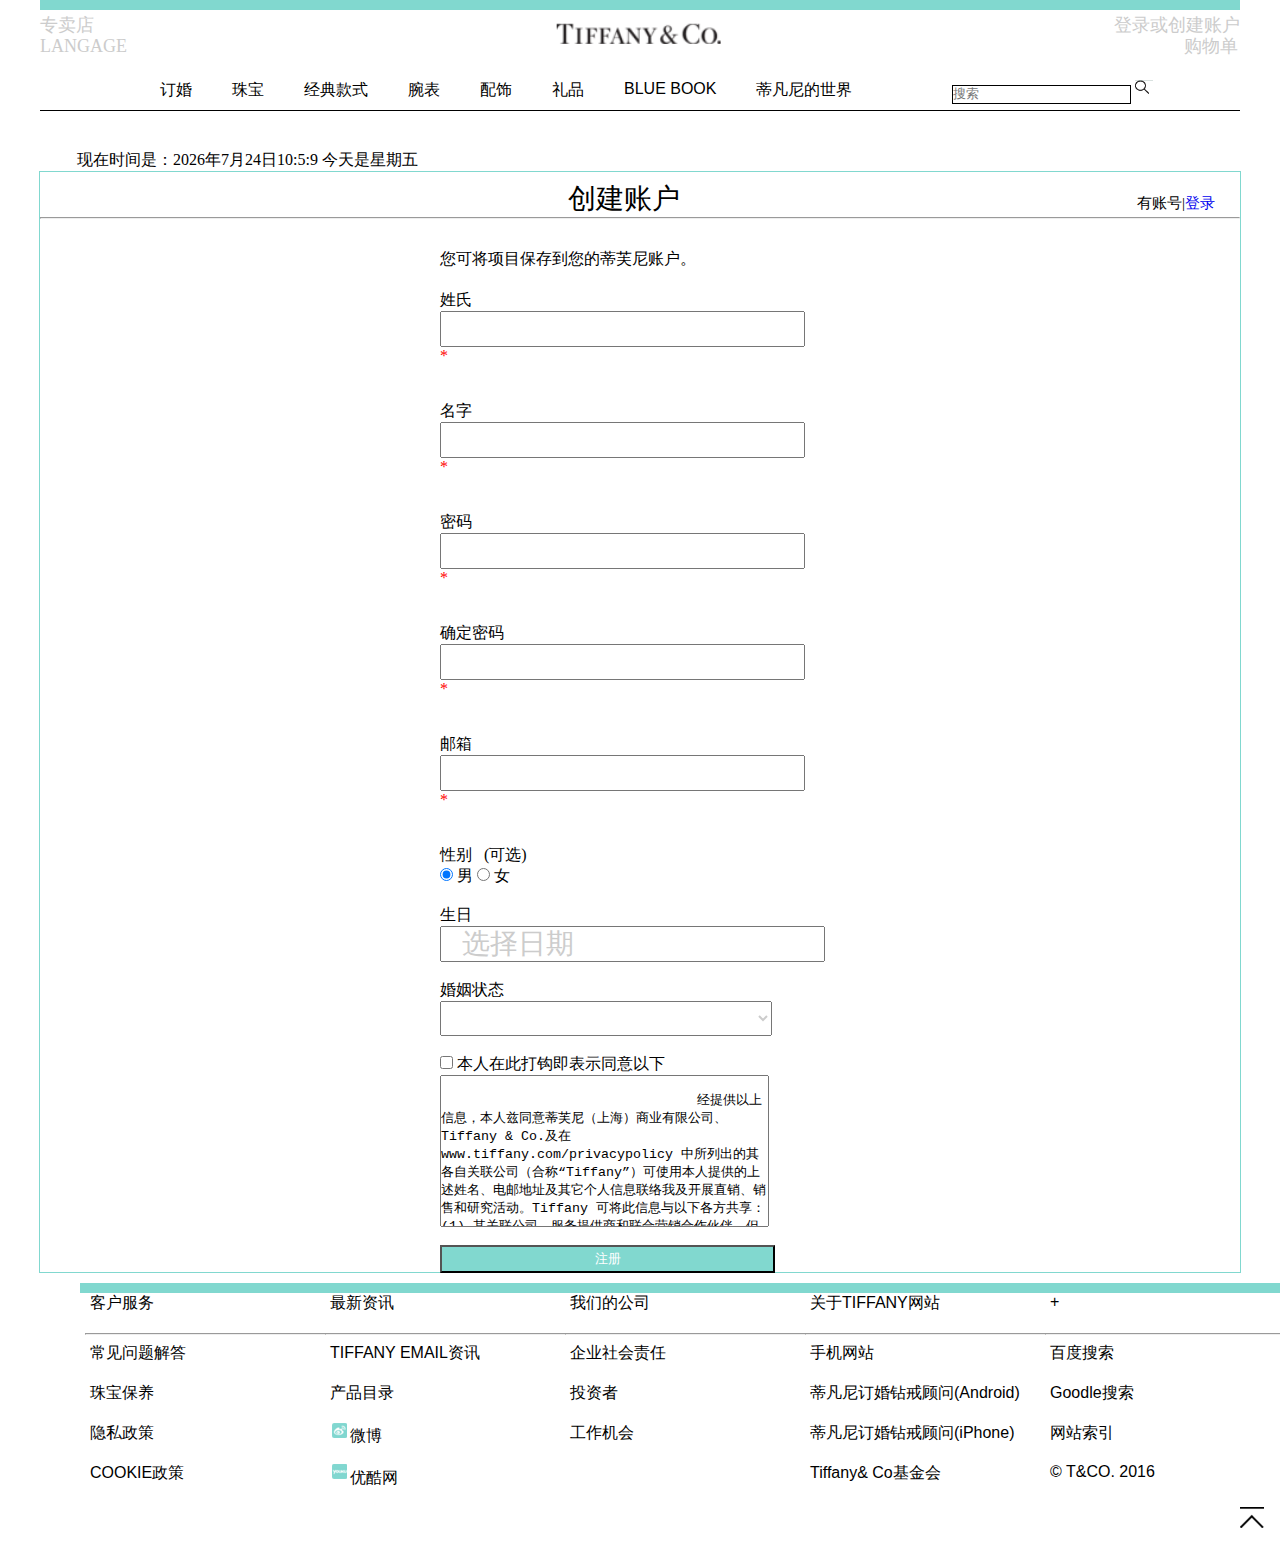
<file: reg.html>
<!DOCTYPE html PUBLIC "-//W3C//DTD XHTML 1.0 Transitional//EN" "http://www.w3.org/TR/xhtml1/DTD/xhtml1-transitional.dtd">
<html xmlns="http://www.w3.org/1999/xhtml">
<head>
<meta http-equiv="Content-Type" content="text/html; charset=utf-8" />
<title>注册</title>
<script language="JavaScript" src="js/mydate.js"></script>
<link type="text/css" rel="stylesheet" href="style/first.css"/>
<style type="text/css">
regg div{
	
	display:inline;
	width:60px
	}
</style>
<script type="text/javascript">
		function toRed(o){
			o.style.borderColor="#ff0000";
			}
		function toGrey(o){
			o.style.borderColor="#cccccc";
			}
		function checkForm(){
			if(checkUserName()&&checkUserdName()&&checkUserPass()&&checkEmail()){
				return true;
			}		
			return false;
			}
		function checkUserName(){
			var userName = document.form.userName;
			var userNameError = document.getElementById("userNameError");
			userNameError.innerHTML = "";
			if(userName.value==""||userName.value=="请输入用户名"){
			
			userNameError.innerHTML = "<span style=\"color:#ff0000;\">用户名不能为空！</span>";
			return false;
		}
		var reg=/[^0-9]$/;
		if(!userName.value.match(reg)){
			userNameError.innerHTML = "<span style=\"color:#ff0000;\">用户名不能出现数字</span>";
			return false;
			}
		return true;
	}
		function checkUserdName(){
			var userdName = document.form.userName;
			var userNamedError = document.getElementById("userdNameError");
			userNamedError.innerHTML = "";
			if(userdName.value==""||userdName.value=="请输入用户名"){
			
			userdNameError.innerHTML = "<span style=\"color:#ff0000;\">姓氏不能为空！</span>";
			return false;
		}
			return true;}
		function checkUserPass(){
		var userPass = document.form.userPass;	
		var rePass = document.form.rePass;
		var userPassError = document.getElementById("userPassError");
		var rePassError = document.getElementById("rePassError");
		userPassError.innerHTML = "";
		rePassError.innerHTML = "";
		if(userPass.value==""||userPass.value=="请输入密码（6-12位）"){
			userPassError.innerHTML = "<span style=\"color:#ff0000;\">密码不能为空！</span>";
			return false;
		}
		if(userPass.value.length<6||userPass.value.length>12){
			userPassError.innerHTML = "<span style=\"color:#ff0000;\">密码长度应为6-12位！</span>";
			return false;
		}
		if(userPass.value!=rePass.value){
			
			rePassError.innerHTML = "<span style=\"color:#ff0000;\">两次输入的密码不相同！</span>";
			return false;
		}
		return true;
	}		
		function checkEmail(){
			var email = document.form.email;
			var emailError = document.getElementById("emailError");
			emailError.innerHTML = "";
			if(email.value==""){
				emailError.innerHTML = "<span style=\"color:#ff0000;\">Email不能为空！</span>";
				return false;
		}	
			var reg = /^\w+([-+.]\w+)*@\w+([-.]\w+)*\.\w+([-.]\w+)*$/;
			if(!email.value.match(reg)){
			emailError.innerHTML = "<span style=\"color:#ff0000;\">Email格式非法！</span>";
			email.select();
			return false;
		}
			return true;
	}
	function time(){
		var now=new Date();
		var year=now.getFullYear();
		var month=now.getMonth()+1;
		var date=now.getDate();
		var hour=now.getHours();
		var minute=now.getMinutes();
		var second=now.getSeconds();
		var day=now.getDay();
		if(hour>12){
			hour=hour-12;
			}
		switch(day){
			case 1:
			 	day="星期一";
				break;
			case 2:
			 	day="星期二";
				break;
			case 3:
			 	day="星期三";
				break;
			case 4:
			 	day="星期四";
				break;
			case 5:
			 	day="星期五";
				break;
			case 6:
			 	day="星期六";
				break;
			default:
				day="星期日";
			}
			
				
			var time="现在时间是："+year+"年"+month+"月"+date+"日"+hour+
						":"+minute+":"+second+"&nbsp;"+"今天是"+day;
						
			
		document.getElementById("s").innerHTML=time;
			
			//window.setTimeout("time()",1000);
			window.setInterval("time()","1000");}
</script>

</head>

<body onload="time()">
<div id="ddd">
<div id="top">
	<div id="dfn"></div>
		<a name="top"/>
    	<div id="logo" class="blue">
        <ul style="padding:0px;list-style:none;line-height:20px;float:left;">
         <li><a href="" style=";font-size:18px;color:#CCC;">
        
         专卖店</a></li>
		 <li><a href="" style="font-size:18px;color:#CCC;";>LANGAGE</a></li>
		</ul>
         <a href="index.html" ><img src="images/logo.png"  float="left" style="width:180px height:80px;">
         </a>
         <ul style="padding:0px;list-style:none;line-height:20px;float:right;">
         <li><a href="" style="font-size:18px;color:#CCC;">登录或创建账户</a></li>
		 <li><a href="" style="margin-left:70px;font-size:18px;color:#CCC;">购物单</a></li>
		</ul>
         </div>
        
    	<div id="menu">
    	
   		 <ul>
    		<li><a href="">订婚</a>
           
            </li>
        	<li><a href="">珠宝</a></li>
        	<li><a href="">经典款式</a></li>
        	<li><a href="">腕表</a></li>
        	<li><a href="">配饰</a></li>
        	<li><a href="">礼品</a></li>
        	<li><a href="">BLUE BOOK</a></li>
        	<li><a href="" style="margin-right:100px;">蒂凡尼的世界</a></li>   
    	</ul>
   
    	
	
						
				<div id="searchrr"  >
                    <a href="#" class="cleartext"></a>					
                    <input id="searchInput"  autocomplete="off"  style="padding-bottom:2px;border:black solid 1px;" name="search" type="text" placeholder="搜索" >
                    <img src="images/sousuo.png"  width="18" height="18" alt="Search" />
           
				</div>
                         
		</div>
        
    </div>
    <div id="s" style="padding-left:77px;padding-top:-30px;">   </div>
</div>
<div id="reg" style="width:1200px;height:1100px;margin:0 auto;border:#81D8CF solid 1px;">
<p style="padding-left:520px;font-size:28px;margin:8px;">创建账户
	<span style="padding-left:450px;font-size:15px">有账号|<a href="log.html" >登录</a></span>
</p>
		
<hr style="margin-top:-9px;"/>
	<div id="regg" style="width:400px;height:700px;margin:0 auto;margin-top:30px;">
    	<span>您可将项目保存到您的蒂芙尼账户。</span>
    <form action="first.html" name="form" onsubmit="return checkForm()" method="post" style="margin-top:20px;">
    
        			
                 	姓氏<br/>
                	
                      <input type="text" name="userdName" class="text" onmouseover="toRed(this)" onmouseout="toGrey(this)" onblur="checkUserdName()" style="font-size:28px;"/>
    					<div id="userdNameError"><span style="color:#ff0000">*</span></div>   <br/><br/>     
                
                 	名字<br/>
                	
                      <input type="text" name="userName" class="text" onmouseover="toRed(this)" onmouseout="toGrey(this)" onblur="checkUserName()" style="font-size:28px;"/>
    					<div id="userNameError"><span style="color:#ff0000">*</span></div> <br/><br/>           
               		密码<br/>
                    	<input type="password" name="userPass" class="text" onmouseover="toRed(this)" onmouseout="toGrey(this)" onblur="checkUserPass()" style="font-size:28px;"/>
    					<div id="userPassError"><span style="color:#ff0000">*</span></div> 
                        <br/><br/>  
                    确定密码
                    <br/>
                    	<input type="password" name="rePass" class="text" onmouseover="toRed(this)" onmouseout="toGrey(this)" onblur="checkUserPass()" style="font-size:28px;"/>
                        <div id="rePassError"><span style="color:#ff0000">*</span></div>
                        <br/><br/> 
                   
                        
                 	邮箱<br/>
                	
                      <input type="text" name="email" class="text" onmouseover="toRed(this)" onmouseout="toGrey(this)" onblur="checkEmail()" style="font-size:28px;"/>
                        <div id="emailError"><span style="color:#ff0000">*</span></div>
                         <br/><br/>        
                
                 	性别&nbsp;&nbsp; (可选)<br/>
                		<input type="radio" name="gender" id="gender-1" value="男"  checked="checked"/>
                        <label for="gender-1">男</label>
    					<input type="radio" name="gender" id="gender-2" value="女"  />
                        <label for="gender-2">女</label>    
                      
                         <br/> <br/>  
                    生日<br/>
                    	<input type="text" name="starttime" style="color:#CCC;padding-left:20px;font-size:28px;" onfocus="MyCalendar.SetDate(this)" value="选择日期">
                    	 <br/> <br/> 
                    婚姻状态<br>
                    	 <select name="marry" style="color:#CCC;font-size:28px;padding-left:254px;">
                          <option ></option>
                          <option value="yihun">已婚</option>
                          <option value="weihun">未婚</option>
                          <option value="dinghun">订婚</option>
                          </select><br/> <br/> 
                    <input type="checkbox" name="box" id="box-1" value="1"/>
                    <label for="box">本人在此打钩即表示同意以下</label>
                    
                    	
              			<textarea type="text" name="jieshao" rows="10" cols="39">
                        
                        	经提供以上信息，本人兹同意蒂芙尼（上海）商业有限公司、Tiffany & Co.及在 www.tiffany.com/privacypolicy 中所列出的其各自关联公司（合称“Tiffany”）可使用本人提供的上述姓名、电邮地址及其它个人信息联络我及开展直销、销售和研究活动。Tiffany 可将此信息与以下各方共享：(1) 其关联公司、服务提供商和联合营销合作伙伴，但应为上面列出之目的，(2) 政府部门，和 (3) 按法律法规要求。Tiffany 还可为此等目的将我的个人信息传输至美国及其它可能无法提供与本人初次提供此信息的国家具有同等水平的资料保护措施的国家或地区。本人可于任何时候（且无需支付费用）通过点击 Tiffany 营销电邮中的取消订阅链接或按下面的方式联系 Tiffany，通知 Tiffany 停止向我发送营销沟通邮件。在符合适用法律之规定的前提下，本人可对使用本人信息进行营销、销售和研究活动提出反对意见，且本人应能访问、纠正在此卡片上提供的个人信息及要求阻止或删除此等信息。如本人提出对于出于上述目的使用本人个人信息的反对，Tiffany 将停止为此等目的使用该信息。本人可通过联系 Tiffany 客户服务部门 CNCustomerService@Tiffany.com 行使此等权利。有关 Tiffany 信息实践的更多信息，请阅读我们的全球隐私通知：www.Tiffany.com/PrivacyPolicy。</textarea>
                			  <br/><br/>
                          <input type="submit" value="注册" style="width:335px;height:28px;background-color:#81D8CF;color:white;"/>
           				 	<br/><br/>
          
    </form>


	</div>
    
</div>
<div id="foot">
	<div id="dfn2"></div>
    <div id="juti">
    <ul>
      <li> 
    	<ul>
       		<li>客户服务</li>
            <hr/>
        	<li><a href="">常见问题解答</a></li>
            <li><a href="">珠宝保养</a></li>
            <li><a href="">隐私政策</a></li>
            <li><a href="">COOKIE政策</a></li>
        
        </ul>
      </li>
      <li>
        <ul>
        	<li>最新资讯</li>
            <hr/>
        	<li><a href="">TIFFANY EMAIL资讯</a></li>
            <li><a href="">产品目录</a></li>
            <li><a href="http://e.weibo.com/tiffanyandco">
            		<img src="images/weibo.png"/><span style="color:#000">微博</span>
            </a></li>
            <li><a href="http://tvs.youku.com/tiffany">
            		<img src="images/youku.png"/><span style="color:#000">优酷网</span>
            </a></li>
        
        </ul>
        </li>
        <li>
        <ul>
       		<li>我们的公司</li>
            <hr/>
        	<li><a href="">企业社会责任</a></li>
            <li><a href="">投资者</a></li>
            <li><a href="">工作机会</a></li>
        
        </ul>
        </li>
        <li>
        <ul>
        	<li>关于TIFFANY网站</li>
            <hr/>
        	<li><a href="">手机网站</a></li>
            <li><a href="">蒂凡尼订婚钻戒顾问(Android)</a></li>
            <li><a href="">蒂凡尼订婚钻戒顾问(iPhone)</a></li>
            <li><a href="">Tiffany& Co基金会 </a></li>
        
        </ul>
       </li>
       <li>
        <ul>
        	<li>+</li>
            <hr/>
        	<li><a href="">百度搜索</a></li>
            <li><a href="">Goodle搜索</a></li>
            <li><a href="">网站索引</a></li>
            <li><a href="">© T&CO. 2016</a></li>
        
        </ul>
    </li>
    </ul>
    
    
   
</div>
</div >
<div id="mao" style="float:right;"><a href="#top"/><img src="images/fanhui.png" ></div>
</body>
</html>
</file>
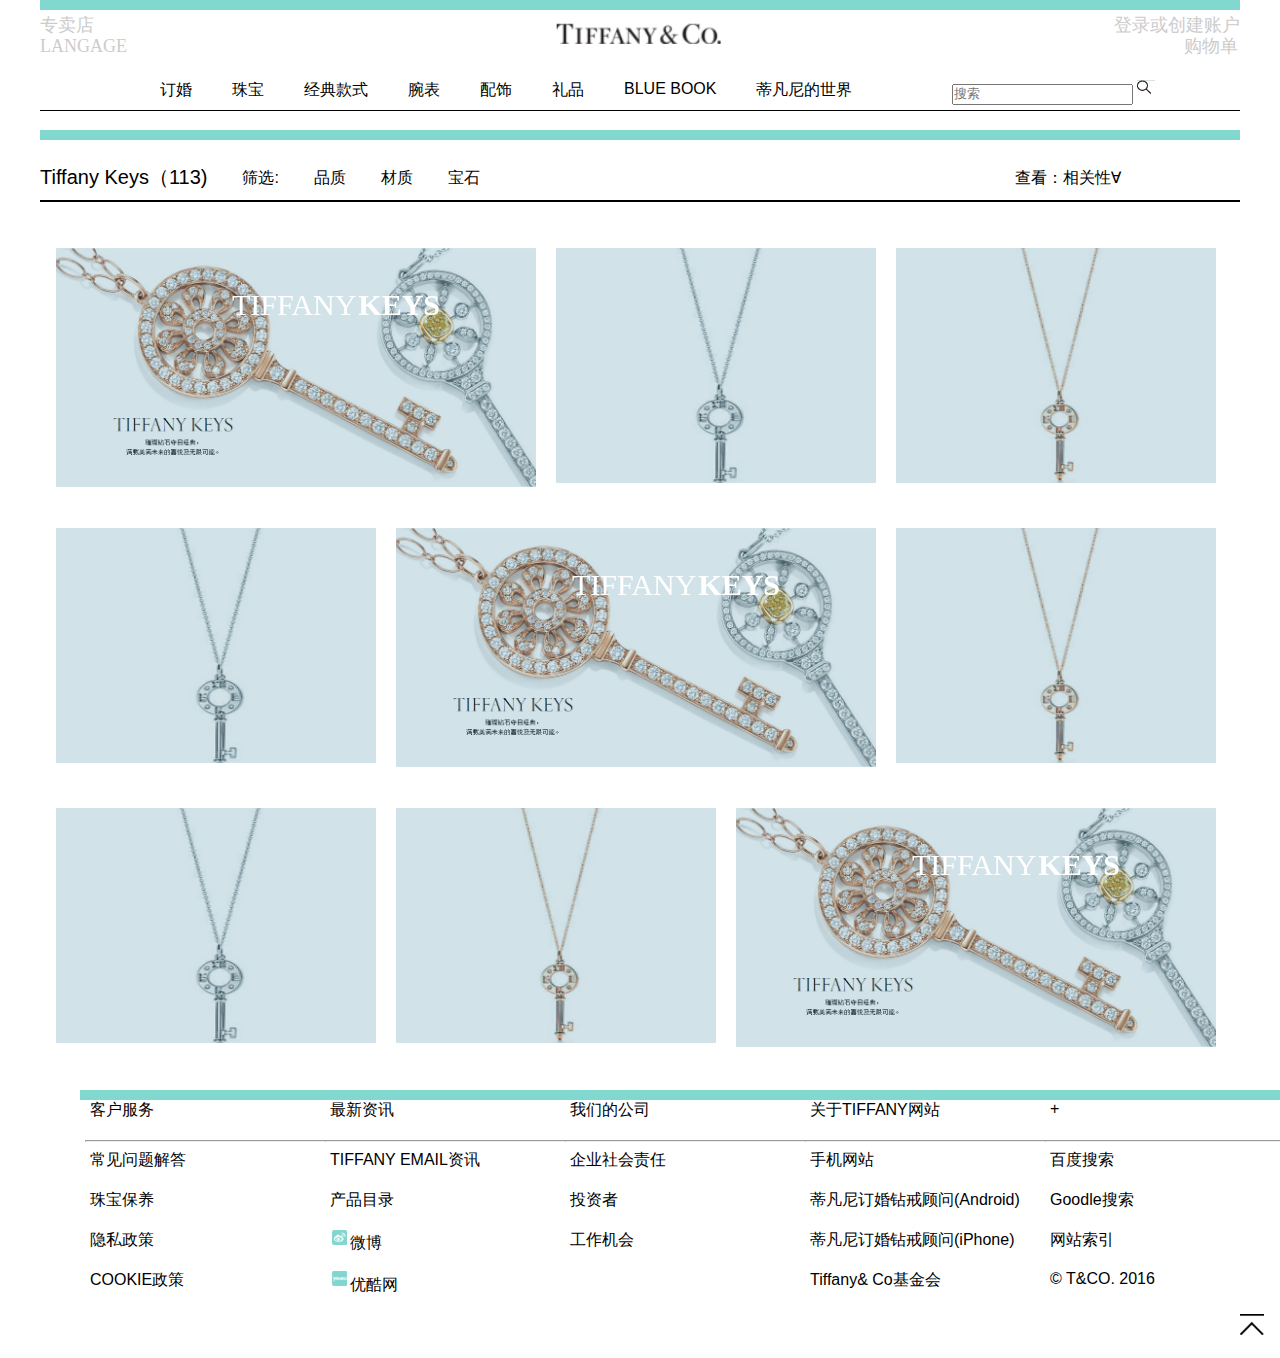
<file: serise.html>
<!DOCTYPE html PUBLIC "-//W3C//DTD XHTML 1.0 Transitional//EN" "http://www.w3.org/TR/xhtml1/DTD/xhtml1-transitional.dtd">
<html xmlns="http://www.w3.org/1999/xhtml">
<head>
<meta http-equiv="Content-Type" content="text/html; charset=utf-8" />
<title>一系列</title>
		<script language="JavaScript" src="js/mydate.js"></script>
        <link type="text/css" rel="stylesheet" href="style/first.css"/>
		<link rel="stylesheet" type="text/css" href="style/set1.css" />
		<script type="text/javascript">
	
</script>
<style type="text/css">
#dfn{
	width:1200px;
	height:10px;
	background-color:#81D8CF;
	
	}
#dfn3{
	width:1200px;
	height:10px;
	background-color:#81D8CF;
	
	
	}
#top{
	position:inherit;
	}
#list{
	width:1200px;
	height:60px;
	border-bottom:black solid 2px;
	}
#list ul {
	list-style:none;
	}
#list ul li{
	float:left;
	line-height:15px;
	margin-top:30px;
	padding-right:35px;
	font-family:Arial, Helvetica, sans-serif;
	color:black;
	}
#list ul li ul li{
	float:none;
	padding-bottom:10px;
	}
#list ul  ul {
	display:none;}
#list ul li:hover>ul{
	display:block;}

 
#lists a:link {
	 text-decoration:none} 
#lists a:visited {
	 text-decoration:none} 
#lists a:hover {
	color:red;
	text-decoration:none;
	font-weight:bold} 
 
#lists li{
	float: left; } 
#lists li a:hover{
	 background:red} 
#lists li ul{
	line-height: 10px;  
	list-style-type: none;
	text-align:left;
	width: 120px;
	position: absolute} 
#lists li ul li{
	float:right;
 width: 120px;
 background:white;
 border-bottom:black solid 1px;
 }
  
 
 
#lists li ul a{
	display: block;
	 width: 120px;
	 
	 text-align:left;
	 padding-left:24px;
	  overflow:hidden} 
 
#lists li ul a:link {
	color:#666; 
	text-decoration:none} 
#lists li ul a:visited {
	color:#666;
	text-decoration:none} 
#lists li ul a:hover {
	
	text-decoration:none;
	font-weight:normal;
	background:#81D8CF;} 
 
#lists li:hover ul{
	left: auto} 
#lists li.sfhover ul{
	left: auto} 

#content{
	width:1200px;
	height:850px;
	
	margin-top:10px;
	}

</style>

</head>

<body>
<div id="ddd">
<div id="top" style="margin-bottom:-20px;">
	<div id="dfn"></div>
		<a name="top"/>
    	<div id="logo" class="blue">
        <ul style="padding:0px;list-style:none;line-height:20px;float:left;">
         <li><a href="" style=";font-size:18px;color:#CCC;">
        
         专卖店</a></li>
		 <li><a href="" style="font-size:18px;color:#CCC;";>LANGAGE</a></li>
		</ul>
         <a href="index.html" ><img src="images/logo.png"  float="left" style="width:180px height:80px;">
         </a>
         <ul style="padding:0px;list-style:none;line-height:20px;float:right;">
         <li><a href="log.html" style="font-size:18px;color:#CCC;">登录或创建账户</a></li>
		 <li><a href="shopcar.html" style="margin-left:70px;font-size:18px;color:#CCC;">购物单</a></li>
		</ul>
    </div>
        
    	<div id="menu">
    	
   		 <ul>
    		<li><a href="">订婚</a>
            
            </li>
        	<li><a href="">珠宝</a></li>
        	<li><a href="">经典款式</a></li>
        	<li><a href="">腕表</a></li>
        	<li><a href="">配饰</a></li>
        	<li><a href="">礼品</a></li>
        	<li><a href="">BLUE BOOK</a></li>
        	<li><a href="" style="margin-right:100px;">蒂凡尼的世界</a></li>   
    	</ul>
   
    	
	
						
				<div id="searchrr"  >
                    <a href="#" class="cleartext"></a>					
                    <input id="searchInput"  autocomplete="off"  style="padding-bottom:2px;" name="search" type="text" placeholder="搜索" >
                    <img src="images/sousuo.png"  width="18" height="18" alt="Search" />
                    
					
                    

				</div>
                	

						
								
                      
		</div>
        
  </div>
</div>
<div id="serise" style="width:1200px;height:980px;margin:0 auto;">
	 		<div id="dfn3"></div>
    		<div  id="list">
   
                        <ul id="lists">
                            <li style="font-size:20px;">Tiffany Keys（113)</li>
                            <li >筛选:</li>
                            <li  style="cursor:pointer;">品质
                                <ul>
                                    <li><a href="">珠宝</a></li>
                                </ul>
                            </li>
                            <li style="cursor:pointer;">材质
                                <ul >
                                    <li><a href="">纯银</a></li>
                                    <li><a href="">金</a></li>
                                    <li><a href="">铂金</a></li>
                                    <li><a href="">白金</a></li>
                                    <li><a href="">玫瑰金</a></li> 
                                </ul>
                            </li>
                            <li  style="cursor:pointer;">宝石
                                <ul >
                                    <li><a href="">钻石</a></li>
                                    <li><a href="">彩色钻石</a></li>
                                 </ul>
                            </li>
                            <li  style="cursor:pointer;padding-left:500px;">查看：相关性&forall;
                                <ul >
                                    <li><a href="">关联性</a></li>
                                    <li><a href="">蒂芙尼新品</a></li>
                                 </ul>
                            
                            </li>
                        </ul>      
        
				</div>
   		 <div id="content" style="margin-top:20px;">
                    <div class="grid" style="width:1200px;height:200px;padding-left:192px;">
                            <figure class="effect-zoed" style="width:700px;margin-left:-180px;">
                                <img src="images/k1.png" alt="imgk1" />
                                <figcaption>
                                    <h2>TIFFANY <span>KEYS</span></h2>                   
                                </figcaption>			
                            </figure>
                            <figure class="effect-zoe" style="width:120px;height:235px;">
                                <img src="images/k2.png" alt="imgk2"  style="padding-top:-20px;width:320px;height:255px;"/>
                                <figcaption style="width:280px;">
                                    <h2>TIFFANY <span>KEYS</span></h2>
                                    <p class="icon-links">
                                        <a href="detail.html">保存|</span></a>
                                        <a href="detail.html">浏览细节</span></a> 
                                    </p>
                                    <p class="description" style="margin-top:10px;">
                                    18K白金镶钻小号镂空钥匙吊坠。18K 白金项链，18 英寸长。
                                    </p>
                                </figcaption>			
                            </figure>
                            <figure class="effect-zoe" style="width:120px;height:235px;">
                                <img src="images/k3.png" alt="imgk2"  style="padding-top:-20px;width:320px;height:255px;"/>
                                <figcaption style="width:280px;">
                                    <h2>TIFFANY <span>KEYS</span></h2>
                                    <p class="icon-links">
                                        <a href="detail.html">保存|</span></a>
                                        <a href="detail.html">浏览细节</span></a> 
                                    </p>
                                    <p class="description" style="margin-top:10px;">
                                    18K玫瑰金镶钻小号镂空钥匙吊坠。18K 玫瑰金项链，18 英寸长。
                                    </p>
                                </figcaption>			
                            </figure>
                    </div>
    			
				
                    <div class="grid" style="width:1200px;height:200px;padding-left:192px;">
                            
                            <figure class="effect-zoe" style="width:120px;height:235px;margin-left:-180px;">
                                <img src="images/k2.png" alt="imgk2"  style="padding-top:-20px;width:320px;height:255px;"/>
                                <figcaption style="width:280px;">
                                    <h2>TIFFANY <span>KEYS</span></h2>
                                    <p class="icon-links">
                                        <a href="detail.html">保存|</span></a>
                                        <a href="detail.html">浏览细节</span></a> 
                                    </p>
                                    <p class="description" style="margin-top:10px;">
                                    18K白金镶钻小号镂空钥匙吊坠。18K 白金项链，18 英寸长。
                                    </p>
                                </figcaption>			
                            </figure>
                            <figure class="effect-zoed" style="width:700px;">
                                <img src="images/k1.png" alt="imgk1" />
                                <figcaption>
                                    <h2>TIFFANY <span>KEYS</span></h2>
                                    <p class="icon-links">
                                        
                                        
                                    </p>
                                    
                                </figcaption>			
                            </figure>
                            <figure class="effect-zoe" style="width:120px;height:235px;">
                                <img src="images/k3.png" alt="imgk2"  style="padding-top:-20px;width:320px;height:255px;"/>
                                <figcaption style="width:280px;">
                                    <h2>TIFFANY <span>KEYS</span></h2>
                                    <p class="icon-links">
                                        <a href="detail.html">保存|</span></a>
                                        <a href="detail.html">浏览细节</span></a> 
                                    </p>
                                    <p class="description" style="margin-top:10px;">
                                    18K玫瑰金镶钻小号镂空钥匙吊坠。18K 玫瑰金项链，18 英寸长。
                                    </p>
                                </figcaption>			
                            </figure>
                       </div>
    			
				
    			 <div class="grid" style="width:1200px;height:200px;padding-left:192px;">
                            
                            <figure class="effect-zoe" style="width:120px;height:235px;margin-left:-180px;">
                                <img src="images/k2.png" alt="imgk2"  style="padding-top:-20px;width:320px;height:255px;"/>
                                <figcaption style="width:280px;">
                                    <h2>TIFFANY <span>KEYS</span></h2>
                                    <p class="icon-links">
                                        <a href="detail.html">保存|</span></a>
                                        <a href="detail.html">浏览细节</span></a> 
                                    </p>
                                    <p class="description" style="margin-top:10px;">
                                    18K白金镶钻小号镂空钥匙吊坠。18K 白金项链，18 英寸长。
                                    </p>
                                </figcaption>			
                            </figure>
                            <figure class="effect-zoe" style="width:120px;height:235px;">
                                <img src="images/k3.png" alt="imgk2"  style="padding-top:-20px;width:320px;height:255px;"/>
                                <figcaption style="width:280px;">
                                    <h2>TIFFANY <span>KEYS</span></h2>
                                    <p class="icon-links">
                                        <a href="detail.html">保存|</span></a>
                                        <a href="detail.html">浏览细节</span></a> 
                                    </p>
                                    <p class="description" style="margin-top:10px;">
                                    18K玫瑰金镶钻小号镂空钥匙吊坠。18K 玫瑰金项链，18 英寸长。
                                    </p>
                                </figcaption>			
                            </figure>
                            <figure class="effect-zoed" style="width:700px;">
                                <img src="images/k1.png" alt="imgk1" />
                                <figcaption>
                                    <h2>TIFFANY <span>KEYS</span></h2>
                                    <p class="icon-links">
                                        
                                        
                                    </p>
                                    
                                </figcaption>			
                            </figure>
				</div>
    	
    </div>
</div>
<div id="foot" style="margin-top:-20px;">
	<div id="dfn2"></div>
    <div id="juti">
    <ul>
      <li> 
    	<ul>
       		<li>客户服务</li>
            <hr/>
        	<li><a href="">常见问题解答</a></li>
            <li><a href="">珠宝保养</a></li>
            <li><a href="">隐私政策</a></li>
            <li><a href="">COOKIE政策</a></li>
        
        </ul>
      </li>
      <li>
        <ul>
        	<li>最新资讯</li>
            <hr/>
        	<li><a href="">TIFFANY EMAIL资讯</a></li>
            <li><a href="">产品目录</a></li>
            <li><a href="http://e.weibo.com/tiffanyandco">
            		<img src="images/weibo.png"/><span style="color:#000">微博</span>
            </a></li>
            <li><a href="http://tvs.youku.com/tiffany">
            		<img src="images/youku.png"/><span style="color:#000">优酷网</span>
            </a></li>
        
        </ul>
        </li>
        <li>
        <ul>
       		<li>我们的公司</li>
            <hr/>
        	<li><a href="">企业社会责任</a></li>
            <li><a href="">投资者</a></li>
            <li><a href="">工作机会</a></li>
        
        </ul>
        </li>
        <li>
        <ul>
        	<li>关于TIFFANY网站</li>
            <hr/>
        	<li><a href="">手机网站</a></li>
            <li><a href="">蒂凡尼订婚钻戒顾问(Android)</a></li>
            <li><a href="">蒂凡尼订婚钻戒顾问(iPhone)</a></li>
            <li><a href="">Tiffany& Co基金会 </a></li>
        
        </ul>
       </li>
       <li>
        <ul>
        	<li>+</li>
            <hr/>
        	<li><a href="">百度搜索</a></li>
            <li><a href="">Goodle搜索</a></li>
            <li><a href="">网站索引</a></li>
            <li><a href="">© T&CO. 2016</a></li>
        
        </ul>
    </li>
    </ul>
    
    
   
</div>
</div >
<div id="mao" style="float:right;"><a href="#top"/><img src="images/fanhui.png" ></div>
</body>
</html>
</file>
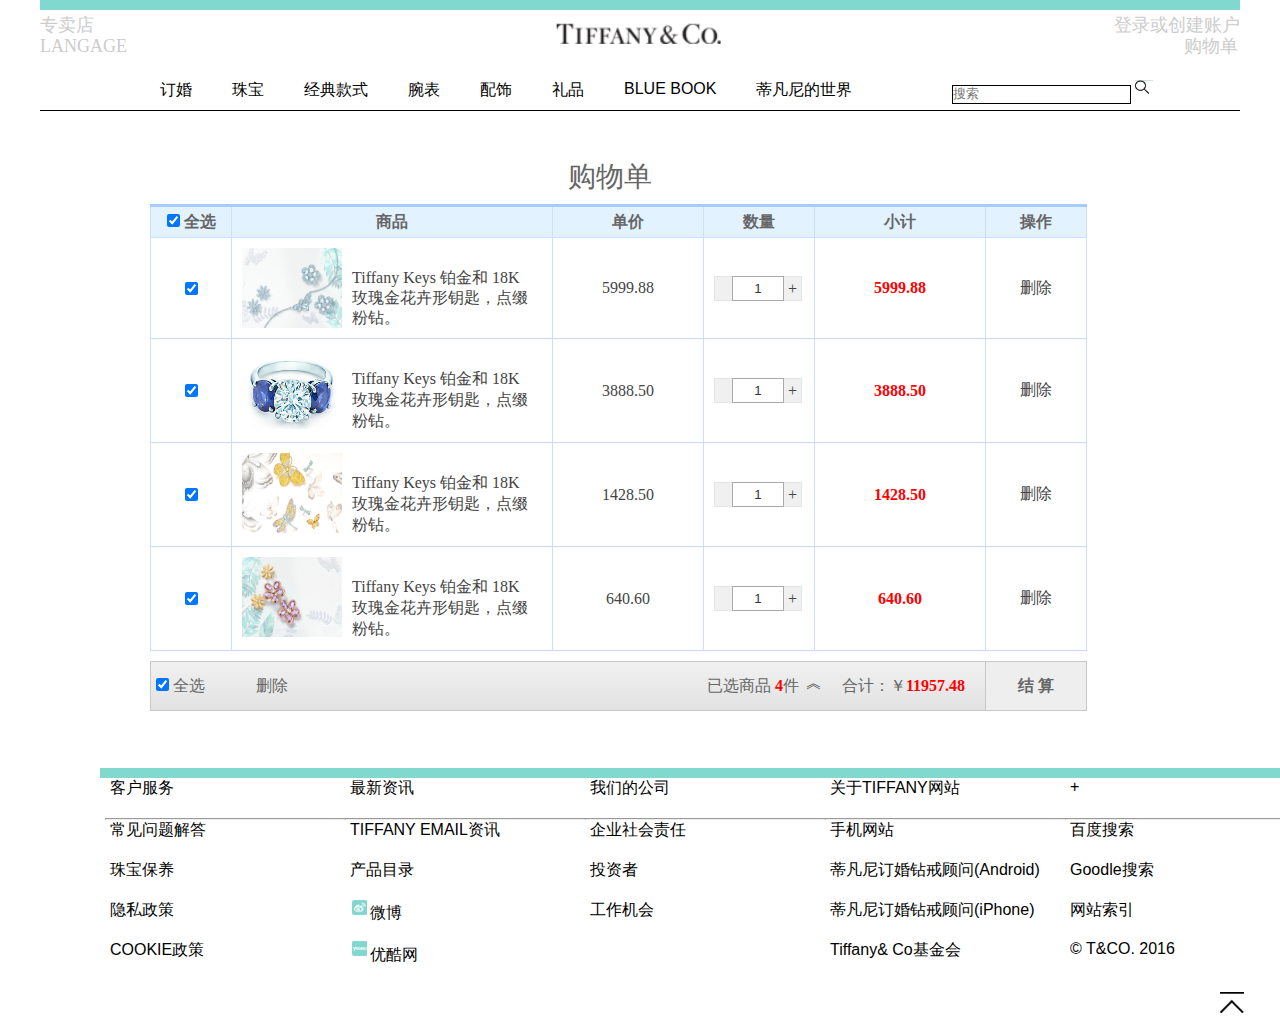
<file: shopcar.html>
<!DOCTYPE html PUBLIC "-//W3C//DTD XHTML 1.0 Transitional//EN" "http://www.w3.org/TR/xhtml1/DTD/xhtml1-transitional.dtd">
<html xmlns="http://www.w3.org/1999/xhtml">
<head>
<meta http-equiv="Content-Type" content="text/html; charset=utf-8" />
<title>购物框</title>
<script language="JavaScript" src="js/mydate.js"></script>
<link type="text/css" rel="stylesheet" href="style/first.css"/>
 <link rel="stylesheet" href="style/style.css"/>
 
    <script type="text/javascript" src="js/script.js"></script>
<style type="text/css">
a:link{
	
	text-decoration:none;}
a:visited{
	color:#000;}
a:hover{
	color:#81D8CF;
	}


</style>

</head>

<body>
<div id="ddd" style="margin-top:-20px;"> 
<div id="top">
	<div id="dfn" ></div>
		<a name="top"/>
    	<div id="logo" class="blue">
        <ul style="padding:0px;list-style:none;line-height:20px;float:left;">
         <li><a href="" style=";font-size:18px;color:#CCC;">
        
         专卖店</a></li>
		 <li><a href="" style="font-size:18px;color:#CCC;";>LANGAGE</a></li>
		</ul>
         <a href="index.html" ><img src="images/logo.png"  float="left" style="width:180px height:80px;">
         </a>
         <ul style="padding:0px;list-style:none;line-height:20px;float:right;">
         <li><a href="log.html" style="font-size:18px;color:#CCC;">登录或创建账户</a></li>
		 <li><a href="serise.html" style="margin-left:70px;font-size:18px;color:#CCC;">购物单</a></li>
		</ul>
    </div>
        
    	<div id="menu">
    	
   		 <ul>
    		<li><a href="">订婚</a>
            
            </li>
        	<li><a href="">珠宝</a></li>
        	<li><a href="">经典款式</a></li>
        	<li><a href="">腕表</a></li>
        	<li><a href="">配饰</a></li>
        	<li><a href="">礼品</a></li>
        	<li><a href="">BLUE BOOK</a></li>
        	<li><a href="" style="margin-right:100px;">蒂凡尼的世界</a></li>   
    	</ul>
   
    	
	
						
				<div id="searchrr"  >
                    <a href="#" class="cleartext"></a>					
                    <input id="searchInput"  autocomplete="off"  style="padding-bottom:2px;border:black solid 1px;" name="search" type="text" placeholder="搜索" >
                    <a href="serise.html> <img src="images/sousuo.png"  width="18" height="18" alt="Search" /></a>
                 	 <a href="serise.html"><img src="images/sousuo.png"  width="18" height="18" alt="Search" /></a>
                    </div>
                	

						
								
                      
		
        
  </div>
</div>
<div id="reg" style="width:1200px;height:600px;margin:0 auto;">
			<p style="padding-left:520px;font-size:28px;margin:8px;">购物单</p>
		<div id="shop" style=" padding-left:110px;">
        <table id="cartTable"  stype="padding-left:200px;">
   	
    <thead>
        <tr>
            <th><label><input class="check-all check" type="checkbox"/>&nbsp;全选</label></th>
            <th>商品</th>
            <th>单价</th>
            <th>数量</th>
            <th>小计</th>
            <th>操作</th>
        </tr>
    </thead>
    <tbody>
        <tr>
            <td class="checkbox"><input class="check-one check" type="checkbox"/></td>
            <td class="goods"><img src="images/1.jpg" alt=""/><span style="line-height:20px;">Tiffany Keys 铂金和 18K 玫瑰金花卉形钥匙，点缀粉钻。 </span></td>
            <td class="price">5999.88</td>
            <td class="count">
                <span class="reduce"></span>
                <input class="count-input" type="text" value="1"/>
                <span class="add">+</span></td>
            <td class="subtotal">5999.88</td>
            <td class="operation"><span class="delete">删除</span></td>
        </tr>
        <tr>
            <td class="checkbox"><input class="check-one check" type="checkbox"/></td>
            <td class="goods"><img src="images/d6.png" alt=""/><span>Tiffany Keys 铂金和 18K 玫瑰金花卉形钥匙，点缀粉钻。 </span></td>
            <td class="price">3888.50</td>
            <td class="count"><span class="reduce"></span><input class="count-input" type="text" value="1"/><span class="add">+</span></td>
            <td class="subtotal">3888.50</td>
            <td class="operation"><span class="delete">删除</span></td>
        </tr>
        <tr>
            <td class="checkbox"><input class="check-one check" type="checkbox"/></td>
            <td class="goods"><img src="images/3.jpg" alt=""/><span>Tiffany Keys 铂金和 18K 玫瑰金花卉形钥匙，点缀粉钻。 </span></td>
            <td class="price">1428.50</td>
            <td class="count"><span class="reduce"></span><input class="count-input" type="text" value="1"/><span class="add">+</span></td>
            <td class="subtotal">1428.50</td>
            <td class="operation"><span class="delete">删除</span></td>
        </tr>
        <tr>
            <td class="checkbox"><input class="check-one check" type="checkbox"/></td>
            <td class="goods"><img src="images/4.jpg" alt=""/><span>Tiffany Keys 铂金和 18K 玫瑰金花卉形钥匙，点缀粉钻。 </span></td>
            <td class="price">640.60</td>
            <td class="count"><span class="reduce"></span><input class="count-input" type="text" value="1"/><span class="add">+</span></td>
            <td class="subtotal">640.60</td>
            <td class="operation"><span class="delete">删除</span></td>
        </tr>
    </tbody>
</table>

<div class="foot2" id="foot2">
    <label class="fl select-all"><input type="checkbox" class="check-all check"/>&nbsp;全选</label>
    <a class="fl delete" id="deleteAll" href="javascript:;">删除</a>
    <div class="fr closing"><a href="order.html">结 算</a></div>
    <div class="fr total">合计：￥<span id="priceTotal">0.00</span></div>
    <div class="fr selected" id="selected">已选商品
        <span id="selectedTotal">0</span>件
        <span class="arrow up">︽</span>
        <span class="arrow down">︾</span>
    </div>
    <div class="selected-view">
        <div id="selectedViewList" class="clearfix">
            <!--<div><img src="images/1.jpg"><span>取消选择</span></div>-->
        </div>
        <span class="arrow">◆<span>◆</span></span>
    </div>
   </div></div>
 </div>

<div id="foot" style="marign-top:20xp;">
	<div id="dfn2"></div>
    <div id="juti">
    <ul>
      <li> 
    	<ul>
       		<li>客户服务</li>
            <hr/>
        	<li><a href="">常见问题解答</a></li>
            <li><a href="">珠宝保养</a></li>
            <li><a href="">隐私政策</a></li>
            <li><a href="">COOKIE政策</a></li>
        
        </ul>
      </li>
      <li>
        <ul>
        	<li>最新资讯</li>
            <hr/>
        	<li><a href="">TIFFANY EMAIL资讯</a></li>
            <li><a href="">产品目录</a></li>
            <li><a href="http://e.weibo.com/tiffanyandco">
            		<img src="images/weibo.png"/><span style="color:#000">微博</span>
            </a></li>
            <li><a href="http://tvs.youku.com/tiffany">
            		<img src="images/youku.png"/><span style="color:#000">优酷网</span>
            </a></li>
        
        </ul>
        </li>
        <li>
        <ul>
       		<li>我们的公司</li>
            <hr/>
        	<li><a href="">企业社会责任</a></li>
            <li><a href="">投资者</a></li>
            <li><a href="">工作机会</a></li>
        
        </ul>
        </li>
        <li>
        <ul>
        	<li>关于TIFFANY网站</li>
            <hr/>
        	<li><a href="">手机网站</a></li>
            <li><a href="">蒂凡尼订婚钻戒顾问(Android)</a></li>
            <li><a href="">蒂凡尼订婚钻戒顾问(iPhone)</a></li>
            <li><a href="">Tiffany& Co基金会 </a></li>
        
        </ul>
       </li>
       <li>
        <ul>
        	<li>+</li>
            <hr/>
        	<li><a href="">百度搜索</a></li>
            <li><a href="">Goodle搜索</a></li>
            <li><a href="">网站索引</a></li>
            <li><a href="">© T&CO. 2016</a></li>
        
        </ul>
    </li>
    </ul>
    
    
   
</div>
</div >
</div>
<div id="mao" style="float:right;"><a href="#top"/><img src="images/fanhui.png" ></div>
</body>
</html>
</file>
<file: style/first.css>
@charset "utf-8";
/* CSS Document */
body, div, dl, dt, dd, ul, ol, nl, li, h1, h2, h3, h4, h5, h6, p, span, a, b, strong, object, iframe, label, img, select, form, input, textarea, table, caption, tbody, tfoot, thead, tr, th, td, article, aside, canvas, details, figcaption, figure, footer, header, hgroup, menu, nav, section, summary, time, mark, audio, video {margin:0;padding:0}
article, aside, details, figcaption, figure, footer, header, hgroup, menu, nav, section {display:block}
table {border-collapse:collapse;border-spacing:0}
a {text-decoration:none} 
a:hover {text-decoration:underline}
ul, ol {list-style:none outside none} 
fieldset, img {border:0 none}
textarea {resize:none}
input:focus, select:focus, textarea:focus {outline:0 none}

a:link{
	
	text-decoration:none;}
a:visited{
	color:#000;}
a:hover{
	color:#81D8CF;
	}



	
	
ul li ul li{
	float:none;	
	}
ul li div {
	display:inline;}
#logo ul{
	margin-top:15px;
	}


.blue ul li {
	color:#81D8CF;
	}

	
#top{
	width:1200px;
	height:150px;
	margin:0 auto;	
	}
#dfn{
	width:1200px;
	height:10px;
	background-color:#81D8CF;
	position:fixed;
	}
#logo
{
	
	height:80px;
	
	
	}
#logo img{
	margin:0 auto;
	padding-left:400px;
	height:70px;
	}
#menu{
	width:1200px;
	height:30px;
	margin:0 auto;	
	border-bottom:black solid 1px;
	
	}
#menu ul{
	list-style:none;
	padding-left:80px;}
#menu ul li{
	float:left;
	padding-left:40px;
	font-family:Verdana, Geneva, sans-serif;
	color:black;
	
	}
#main{
	width:1200px;
	height:2000px;
	margin:0 auto;
	
	
}
#picbox{
	height:550px;
	margin-buttom:20px;
	
	}
pic img{
	height:200px;
	
	}
#story{
	width:1200px;
	height:491px;
	
	}
#two{
	width:1200px;
	height:491px;
	
	}
#twoleft{
	float:left;	
	
	width:690px;
	height:491px;
	margin-left:20px;
	}
#tworight{
	float:right;	
	margin-right:25px;
	width:440px;
	height:491px;
	
	}	
#show{
	width:1200px;
	height:480px;
	margin-top:10px;
	
	
	
	}
#meizuan{
	width:1200px;
	height:180px;
	font-size:30px;
	
	line-height:150px;
	
	
	
	
	}
#showmeizuan{
	width:1200px;
	height:240px;
	
	}

#showmeizuan ul{
	list-style:none;
	}
#showmeizuan ul li{
	float:left;
	font-family:Verdana, Geneva, sans-serif;
	color:black;
	height:220px;
	width:230px;
	margin-left:5px;
	
		}

#foot{
	width:1200px;
	height:200px;
	margin-top:10px;
	margin-left:80px;
	
	
	}
#dfn2{
	width:1200px;
	height:10px;
	background-color:#81D8CF;
	}
#juti ul{
	list-style:none;
	}
#juti ul li{
	float:left;
	font-family:Verdana, Geneva, sans-serif;
	color:black;
	height:40px;
	width:235px;
	margin-left:5px;
	
		}
#juti ul li hr{
	width:239px;}
</file>
<file: js/mf-pattern/mF_liquid.css>
/*=========mF_liquid ========*/
.mF_liquid .pic{position:static;}
.mF_liquid .pic li,.mF_liquid .pic_mod li{position:absolute;top:0;left:0;width:100%;height:100%;overflow:hidden;}
.mF_liquid .pic li img,.mF_liquid .pic_mod li img{position:absolute;left:0;top:0;}
.mF_liquid .txt li{position:absolute;z-index:2;bottom:0;width:100%;height:38px;line-height:38px;display:none;}/*默认标题高度*/
.mF_liquid .txt li a{display:block;position:relative;z-index:1;color:#fff;padding-left:16px;font-size:14px;font-weight:bold;text-decoration:none;}/*标题样式*/
.mF_liquid .txt li b{display:block;height:100%;width:100%;position:absolute;top:0;left:0;background:#000;filter:alpha(opacity=30);opacity:0.3;}
.mF_liquid .num{position:absolute;z-index:3;bottom:6px;right:6px;}/*按钮样式*/
.mF_liquid .num li{float:left;}
.mF_liquid .num li a{color:#333;float:left;width:20px;height:18px;position:relative;line-height:18px;border:1px solid #196BA9;text-align:center;margin-right:3px;cursor:pointer;background:#dedede;filter:alpha(opacity=80);opacity:0.8;text-decoration:none;}
.mF_liquid .num li.current a,.mF_liquid .num li.hover a{background:#09f;color:#fff;font-weight:bold;height:20px;line-height:20px;top:-2px;filter:alpha(opacity=100);opacity:1;}
</file>
<file: style/style.css>
* {
    margin: 0;
    padding: 0;
}
a {
    color: #666;
    text-decoration: none;
}
body {
    padding: 20px;
    color: #666;
}
.fl{
    float: left;
}
.fr {
    float: right;
}
table {
    border-collapse: collapse;
    border-spacing: 0;
    border: 0;
    text-align: center;
    width: 937px;
}
th, td {
    border: 1px solid #CADEFF;
}
th {
    background: #e2f2ff;
    border-top: 3px solid #a7cbff;
    height: 30px;
}
td {
    padding: 10px;
    color: #444;
}
tbody tr:hover {
    background: RGB(238,246,255);
}
.checkbox {
    width: 60px;
}
.goods {
    width: 300px;
}
.goods span {
    width: 180px;
    margin-top: 20px;
    text-align: left;
    float: left;
}
.price {
    width: 130px;
}
.count {
    width: 90px;
}
.count .add, .count input, .count .reduce {
    float: left;
    margin-right: -1px;
    position: relative;
    z-index: 0;
}
.count .add, .count .reduce {
    height: 23px;
    width: 17px;
    border: 1px solid #e5e5e5;
    background: #f0f0f0;
    text-align: center;
    line-height: 23px;
    color: #444;
}
.count .add:hover, .count .reduce:hover {
    color: #f50;
    z-index: 3;
    border-color: #f60;
    cursor: pointer;
}
.count input {
    width: 50px;
    height: 15px;
    line-height: 15px;
    border: 1px solid #aaa;
    color: #343434;
    text-align: center;
    padding: 4px 0;
    background-color: #fff;
    z-index: 2;
}
.subtotal {
    width: 150px;
    color: red;
    font-weight: bold;
}
.operation {
    width: 80px;
}
.operation span:hover, a:hover {
    cursor: pointer;
    color: red;
    text-decoration: underline;
}
#cartTable img {
    width: 100px;
    height: 80px;
    /*border: 1px solid #ccc;*/
    margin-right: 10px;
    float: left;
}


.foot2 {
    width: 935px;
    margin-top: 10px;
    color: #666;
    height: 48px;
    border: 1px solid #c8c8c8;
    background-color: #eaeaea;
    background-image:linear-gradient(RGB(241,241,241),RGB(226,226,226));
    position: relative;
    z-index: 8;
}
.foot2 div, .foot2 a {
    line-height: 48px;
    height: 48px;
}
.foot2 .select-all {
    width: 100px;
    height: 48px;
    line-height: 48px;
    padding-left: 5px;
    color: #666;
}
.foot2 .closing {
    border-left: 1px solid #c8c8c8;
    width: 100px;
    text-align: center;
    color: #000;
    font-weight: bold;
    background: RGB(238,238,238);
    cursor: pointer;
}
.foot2 .total{
    margin: 0 20px;
    cursor: pointer;
}
.foot2  #priceTotal, .foot2 #selectedTotal {
    color: red;
    font-family: "Microsoft Yahei";
    font-weight: bold;
}
.foot2 .selected {
    cursor: pointer;
}
.foot2 .selected .arrow {
    position: relative;
    top:-3px;
    margin-left: 3px;
}
.foot2 .selected .down {
    position: relative;
    top:3px;
    display: none;
}
 .show .selected .down {
    display: inline;
}
 .show .selected .up {
    display: none;
}
.foot2 .selected:hover .arrow {
    color: red;
}
.foot2 .selected-view {
    width: 935px;
    border: 1px solid #c8c8c8;
    position: absolute;
    height: auto;
    background: #ffffff;
    z-index: 9;
    bottom: 48px;
    left: -1px;
    display:none;
}
.show .selected-view {
    display: block;
}
.foot .selected-view div{
    height: auto;
}
.foot2 .selected-view .arrow {
    font-size: 16px;
    line-height: 100%;
    color:#c8c8c8;
    position: absolute;
    right: 330px;
    bottom: -9px;
}
.foot2 .selected-view .arrow span {
    color: #ffffff;
    position: absolute;
    left: 0px;
    bottom: 1px;
}
#selectedViewList {
    padding: 20px;
    margin-bottom: -20px;
}
#selectedViewList div{
    display: inline-block;
    position: relative;
    width: 100px;
    height: 80px;
    border: 1px solid #ccc;
    margin: 10px;
}
#selectedViewList div span {
    display: none;
    color: #ffffff;
    font-size: 12px;
    position: absolute;
    top: 0px;
    right: 0px;
    width: 60px;
    height: 18px;
    line-height: 18px;
    text-align: center;
    background: RGBA(0,0,0,.5);
    cursor: pointer;
}
#selectedViewList div:hover span {
    display: block;
}
</file>
<file: style/set1.css>
@font-face {
	font-weight: normal;
	font-style: normal;
	font-family: 'feathericons';
	src:url('../fonts/feathericons/feathericons.eot?-8is7zf');
	src:url('../fonts/feathericons/feathericons.eot?#iefix-8is7zf') format('embedded-opentype'),
		url('../fonts/feathericons/feathericons.woff?-8is7zf') format('woff'),
		url('../fonts/feathericons/feathericons.ttf?-8is7zf') format('truetype'),
		url('../fonts/feathericons/feathericons.svg?-8is7zf#feathericons') format('svg');
}

.grid {
	position: relative;
	margin: 0 auto;
	padding: 1em 0 4em;
	max-width: 1000px;
	list-style: none;
	text-align: center;
}

/* Common style */
.grid figure {
	position: relative;
	float: left;
	overflow: hidden;
	margin: 10px 1%;
	min-width: 320px;
	max-width: 480px;
	max-height: 360px;
	width: 48%;
	background: #3085a3;
	text-align: center;
	cursor: pointer;
}

.grid figure img {
	
	position: relative;
	display: block;
	min-height: 100%;
	max-width: 100%;
	opacity: 0.8;
}

.grid figure figcaption {
	padding: 2em;
	color: #fff;
	text-transform: uppercase;
	font-size: 1.25em;
	-webkit-backface-visibility: hidden;
	backface-visibility: hidden;
}

.grid figure figcaption::before,
.grid figure figcaption::after {
	pointer-events: none;
}

.grid figure figcaption,
.grid figure figcaption > a {
	position: absolute;
	top: 0;
	left: 0;
	width: 100%;
	height: 30%;
}

/* Anchor will cover the whole item by default */
/* For some effects it will show as a button */
.grid figure figcaption > a {
	z-index: 800px;
	text-indent: 200%;
	white-space: nowrap;
	font-size: 0;
	opacity: 0;
}

.grid figure h2 {
	word-spacing: -0.15em;
	font-weight: 300;
}

.grid figure h2 span {
	font-weight: 800;
}

.grid figure h2,
.grid figure p {
	margin: 0;
}

.grid figure p {
	letter-spacing: 1px;
	font-size: 68.5%;
}




/*---------------*/
/***** Zoe *****/
/*---------------*/

figure.effect-zoe figcaption {
	top: auto;
	bottom: 0;
	padding: 1em;
	height: 3.75em;
	background: #fff;
	color: #3c4a50;
	-webkit-transition: -webkit-transform 0.35s;
	transition: transform 0.35s;
	-webkit-transform: translate3d(0,100%,0);
	transform: translate3d(0,100%,0);
}

figure.effect-zoe h2 {
	float: left;
}

figure.effect-zoe p.icon-links a {
	float: right;
	color: #3c4a50;
	font-size: 1.4em;
}

figure.effect-zoe:hover p.icon-links a:hover,
figure.effect-zoe:hover p.icon-links a:focus {
	color: #252d31;
}

figure.effect-zoe p.description {
	position: absolute;
	bottom: 8em;
	padding: 2em;
	color: #fff;
	text-transform: none;
	font-size: 80%;
	opacity: 0;
	-webkit-transition: opacity 0.35s;
	transition: opacity 0.35s;
	-webkit-backface-visibility: hidden; /* Fix for Chrome 37.0.2062.120 (Mac) */
}

figure.effect-zoe h2,
figure.effect-zoe p.icon-links a {
	-webkit-transition: -webkit-transform 0.35s;
	transition: transform 0.35s;
	-webkit-transform: translate3d(0,200%,0);
	transform: translate3d(0,200%,0);
}

figure.effect-zoe p.icon-links a span::before {
	display: inline-block;
	padding: 8px 10px;
	font-family: 'feathericons';
	speak: none;
	-webkit-font-smoothing: antialiased;
	-moz-osx-font-smoothing: grayscale;
}

.icon-eye::before {
	content: '\e000';
}

.icon-paper-clip::before {
	content: '\e001';
}

.icon-heart::before {
	content: '\e024';
}

figure.effect-zoe h2 {
	display: inline-block;
}

figure.effect-zoe:hover p.description {
	opacity: 1;
}

figure.effect-zoe:hover figcaption,
figure.effect-zoe:hover h2,
figure.effect-zoe:hover p.icon-links a {
	-webkit-transform: translate3d(0,0,0);
	transform: translate3d(0,0,0);
}

figure.effect-zoe:hover h2 {
	-webkit-transition-delay: 0.05s;
	transition-delay: 0.05s;
}

figure.effect-zoe:hover p.icon-links a:nth-child(3) {
	-webkit-transition-delay: 0.1s;
	transition-delay: 0.1s;
}

figure.effect-zoe:hover p.icon-links a:nth-child(2) {
	-webkit-transition-delay: 0.15s;
	transition-delay: 0.15s;
}

figure.effect-zoe:hover p.icon-links a:first-child {
	-webkit-transition-delay: 0.2s;
	transition-delay: 0.2s;
}


@media screen and (max-width: 50em) {
	.content {
		padding: 0 10px;
		text-align: center;
	}
	.grid figure {
		display: inline-block;
		float: none;
		margin: 10px auto;
		width: 100%;
	}
}
</file>
<file: style/lrtk.css>
/*reset css*/

.izl-rmenu{
	       margin-right: 0;
	       width:50px;
	       position: fixed;
	       right: 2px;
	       top: 65%;
	       -webkit-box-shadow: #DDD 0px 1px 5px;
	       -moz-box-shadow: #DDD 0px 1px 5px;
	       box-shadow: #DDD 0px 1px 5px;
	       z-index:999;
}
.izl-rmenu .consult{    
	background-image: url(../images/consult_icon.gif);
    background-repeat: no-repeat;
    background-position: center -77px;
    display: block;
    height: 76px;
    width: 82px;
}
.izl-rmenu .consult .phone {
    background-color: rgb(247,247,255);
    position: absolute;
    width: 150px;
    left: -160px;
    top: 0px;
    line-height: 73px;
    color: #000;
    font-size: 18px;
    text-align: center;
    display: none;
    box-shadow: #DDD -1px 1px 4px;
}
.izl-rmenu a.consult:hover .phone{display:inline !important;}
.izl-rmenu .cart {
    background-image: url(../images/consult_icon.gif);
    background-repeat: no-repeat;
    background-position: center bottom;
    display: block;
    height: 16px;
    width: 16px;
    font-size: 12px;
    line-height: 16px;
    color: #45BDFF;
    text-align: center;
    padding-top: 15px;
    padding-right: 18px;
    padding-bottom: 47px;
    padding-left: 48px;
}
.izl-rmenu a.cart:hover .pic{display:block;}
.izl-rmenu .btn_top {
    background-image: url(../images/);
    background-repeat: no-repeat;
    background-position: center top;
    display: block;
    height: 39px;
    width: 82px;
    -webkit-transition: all 0s ease-in-out;
    -moz-transition: all 0s ease-in-out;
    -o-transition: all 0s ease-in-out;
    transition: all 0s ease-in-out;
}
.izl-rmenu .btn_top:hover {
	background-image: url(../images/float_top.gif);
	background-repeat: no-repeat;
	background-position: center bottom;
}
.izl-rmenu .cart .pic {
	display:none;
    position: absolute;
    left: -160px;
    top: 65px;
    width: 160px;
    height: 160px;
    background:url(../images/);
}
#udesk-feedback-tab {
    position: fixed;
    right: 2px;
    top: 65%;
    margin-top: -76px;
    -webkit-box-shadow: #DDD 0px -1px 5px;
    -moz-box-shadow: #DDD 0px -1px 5px;
    box-shadow: #DDD 0px -1px 5px;
    z-index: 10000;
    cursor: pointer;
    background-image: url(../images/consult_icon.gif);
    background-repeat: no-repeat;
    background-position: center top;
    display: block;
    height: 76px;
    width: 50px;
    background-color: #FFF!important;
    z-index:999;
}
/* ����ͼ�� �Ѽ����� www.lanrentuku.com */

#wrapper {
    width: 760px;
    margin: 0 auto;
}

#intro {
    padding-bottom: 10px;
}

h2 {
    margin: 0;
    margin-bottom: 14px;
    padding: 0;
}

#slider {
    width: 620px;
    margin: 0 auto;
    position: relative;
}

.scroll {
    height: 250px;
    width: 620px;
    overflow: auto;
    overflow-x: hidden;
    position: relative;
    clear: left;
    background: #FFFFFF url(../images/content_pane-gradient.gif) repeat-x scroll left bottom;
}

.scrollContainer div.panel {
    padding: 20px;
    height: 210px;
    width: 580px;
}

#shade {
    background: #EDEDEC url(../images/shade.jpg) no-repeat 0 0;
    height: 50px;
}

ul.navigation {
    list-style: none;
    margin: 0;
    padding: 0;
    padding-bottom: 9px;
}

ul.navigation li {
    display: inline;
    margin-right: 10px;
}

ul.navigation a {
    padding: 10px;
    color: #000;
    text-decoration: none;
}

ul.navigation a:hover {
    background-color: #f6f6f6;
}

ul.navigation a.selected {
    background-color: #fff;
}

ul.navigation a:focus {
    outline: none;
}

.scrollButtons {
    position: absolute;
    top: 150px;
    cursor: pointer;
}

.scrollButtons.left {
    left: -20px;
}

.scrollButtons.right {
    right: -20px;
}

.hide {
    display: none;
}
</file>
